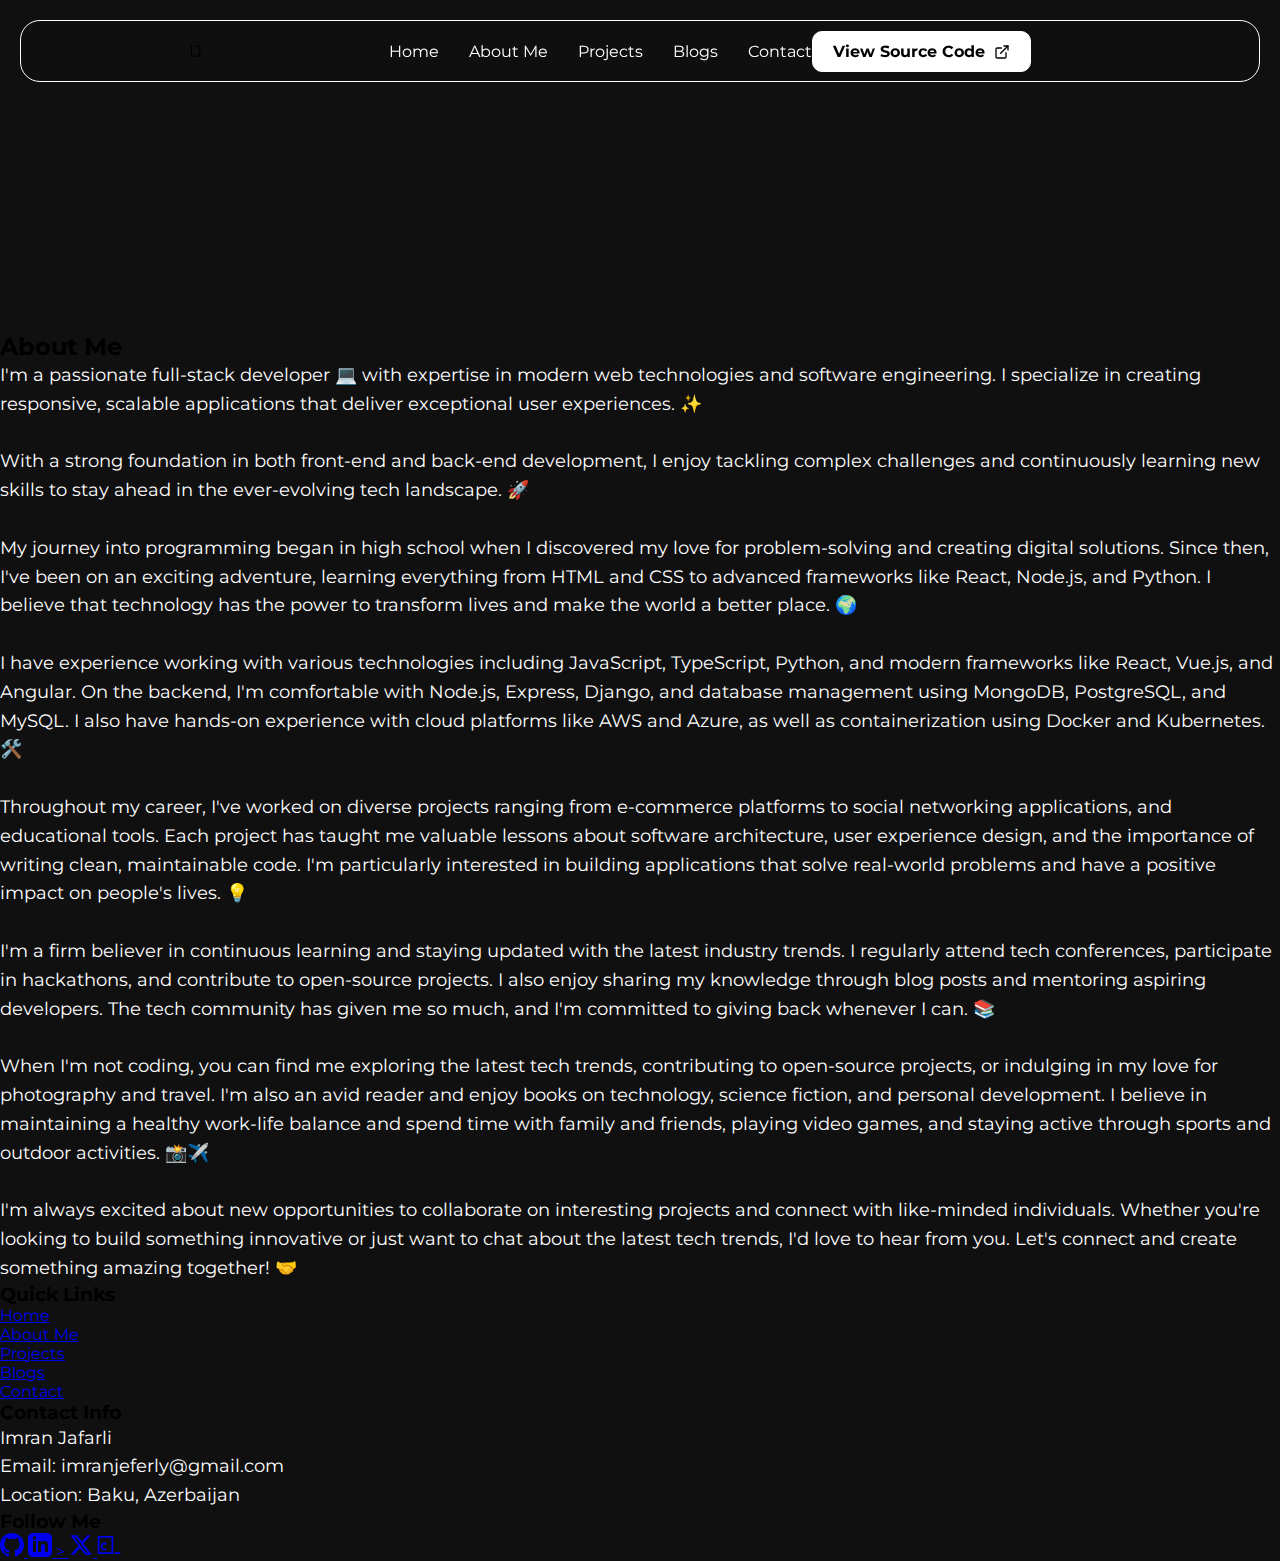
<file: pages/aboutme.html>
<!DOCTYPE html>
<html lang="en">
<head>
    <meta charset="UTF-8">
    <meta name="viewport" content="width=device-width, initial-scale=1.0">
    <title>Imran Jafarli - About me</title>
    <link rel="stylesheet" href="../styles/styles.css">
</head>
<body>
    <nav>
        <div class="logo"  style="width: 200px;">IJ</div>
        <div class="nav-links">
            <a href="../index.html">Home</a>
            <a href="#" class="active">About Me</a>
            <a href="projects.html">Projects</a>
            <a href="blogs.html">Blogs</a>
            <a href="../index.html#contact">Contact</a>
        </div>
        <a href="https://github.com/ImranJeferly/portfolio-ada" target="_blank" class="btn">View Source Code <svg xmlns="http://www.w3.org/2000/svg" width="16" height="16" viewBox="0 0 24 24" fill="none" stroke="currentColor" stroke-width="2" stroke-linecap="round" stroke-linejoin="round" style="vertical-align: middle; margin-left: 4px;"><path d="M18 13v6a2 2 0 0 1-2 2H5a2 2 0 0 1-2-2V8a2 2 0 0 1 2-2h6"></path><polyline points="15 3 21 3 21 9"></polyline><line x1="10" y1="14" x2="21" y2="3"></line></svg></a>
        <div class="hamburger">
            <span></span>
            <span></span>
            <span></span>
        </div>
    </nav>
    <div class="section-con" id="aboutme" style="margin-top: 250px;">
        <h2>About Me</h2>
        <div class="line"> </div>
        <p>I'm a passionate full-stack developer 💻 with expertise in modern web technologies and software engineering. I specialize in creating responsive, scalable applications that deliver exceptional user experiences. ✨<br><br>
        With a strong foundation in both front-end and back-end development, I enjoy tackling complex challenges and continuously learning new skills to stay ahead in the ever-evolving tech landscape. 🚀<br><br>
        My journey into programming began in high school when I discovered my love for problem-solving and creating digital solutions. Since then, I've been on an exciting adventure, learning everything from HTML and CSS to advanced frameworks like React, Node.js, and Python. I believe that technology has the power to transform lives and make the world a better place. 🌍<br><br>
        I have experience working with various technologies including JavaScript, TypeScript, Python, and modern frameworks like React, Vue.js, and Angular. On the backend, I'm comfortable with Node.js, Express, Django, and database management using MongoDB, PostgreSQL, and MySQL. I also have hands-on experience with cloud platforms like AWS and Azure, as well as containerization using Docker and Kubernetes. 🛠️<br><br>
        Throughout my career, I've worked on diverse projects ranging from e-commerce platforms to social networking applications, and educational tools. Each project has taught me valuable lessons about software architecture, user experience design, and the importance of writing clean, maintainable code. I'm particularly interested in building applications that solve real-world problems and have a positive impact on people's lives. 💡<br><br>
        I'm a firm believer in continuous learning and staying updated with the latest industry trends. I regularly attend tech conferences, participate in hackathons, and contribute to open-source projects. I also enjoy sharing my knowledge through blog posts and mentoring aspiring developers. The tech community has given me so much, and I'm committed to giving back whenever I can. 📚<br><br>
        When I'm not coding, you can find me exploring the latest tech trends, contributing to open-source projects, or indulging in my love for photography and travel. I'm also an avid reader and enjoy books on technology, science fiction, and personal development. I believe in maintaining a healthy work-life balance and spend time with family and friends, playing video games, and staying active through sports and outdoor activities. 📸✈️<br><br>
        I'm always excited about new opportunities to collaborate on interesting projects and connect with like-minded individuals. Whether you're looking to build something innovative or just want to chat about the latest tech trends, I'd love to hear from you. Let's connect and create something amazing together! 🤝</p>
    </div>
        <footer>
        <div class="footer-grid">
            <div class="footer-col">
                <h3>Quick Links</h3>
                <ul>
                    <li><a href="../index.html">Home</a></li>
                    <li><a href="../pages/aboutme.html">About Me</a></li>
                    <li><a href="../pages/projects.html">Projects</a></li>
                    <li><a href="../pages/blogs.html">Blogs</a></li>
                    <li><a href="../index.html#contact">Contact</a></li>
                </ul>
            </div>
            <div class="footer-col">
                <h3>Contact Info</h3>
                <p>Imran Jafarli</p>
                <p>Email: imranjeferly@gmail.com</p>
                <p>Location: Baku, Azerbaijan</p>
            </div>
            <div class="footer-col">
                <h3>Follow Me</h3>
                <div class="footer-socials">
                    <a href="https://github.com/ImranJeferly" target="_blank" class="social-btn github-btn">
                        <svg xmlns="http://www.w3.org/2000/svg" width="24" height="24" viewBox="0 0 24 24" fill="currentColor"><path d="M12 0c-6.626 0-12 5.373-12 12 0 5.302 3.438 9.8 8.207 11.387.599.111.793-.261.793-.577v-2.234c-3.338.726-4.033-1.416-4.033-1.416-.546-1.387-1.333-1.756-1.333-1.756-1.089-.745.083-.729.083-.729 1.205.084 1.839 1.237 1.839 1.237 1.07 1.834 2.807 1.304 3.492.997.107-.775.418-1.305.762-1.604-2.665-.305-5.467-1.334-5.467-5.931 0-1.311.469-2.381 1.236-3.221-.124-.303-.535-1.524.117-3.176 0 0 1.008-.322 3.301 1.23.957-.266 1.983-.399 3.003-.404 1.02.005 2.047.138 3.006.404 2.291-1.552 3.297-1.23 3.297-1.23.653 1.653.242 2.874.118 3.176.77.84 1.235 1.911 1.235 3.221 0 4.609-2.807 5.624-5.479 5.921.43.372.823 1.102.823 2.222v3.293c0 .319.192.694.801.576 4.765-1.589 8.199-6.086 8.199-11.386 0-6.627-5.373-12-12-12z"/></svg>
                    </a>
                    <a href="https://www.linkedin.com/in/imran-jafarli-b54654241/" target="_blank" class="social-btn linkedin-btn">
                        <svg xmlns="http://www.w3.org/2000/svg" width="24" height="24" viewBox="0 0 24 24" fill="currentColor"><path d="M19 0h-14c-2.761 0-5 2.239-5 5v14c0 2.761 2.239 5 5 5h14c2.762 0 5-2.239 5-5v-14c0-2.761-2.238-5-5-5zm-11 19h-3v-11h3v11zm-1.5-12.268c-.966 0-1.75-.79-1.75-1.764s.784-1.764 1.75-1.764 1.75.79 1.75 1.764-.783 1.764-1.75 1.764zm13.5 12.268h-3v-5.604c0-3.368-4-3.113-4 0v5.604h-3v-11h3v1.765c1.396-2.586 7-2.777 7 2.476v6.759z"/></svg>
                    </a>
                    <a href="https://x.com/jafarliimran1" target="_blank" class="social-btn x-btn">>
                        <svg xmlns="http://www.w3.org/2000/svg" width="24" height="24" viewBox="0 0 24 24" fill="currentColor"><path d="M18.244 2.25h3.308l-7.227 8.26 8.502 11.24H16.17l-5.214-6.817L4.99 21.75H1.68l7.73-8.835L1.254 2.25H8.08l4.713 6.231zm-1.161 17.52h1.833L7.084 4.126H5.117z"/></svg>
                    </a>
                    <a href="https://www.codecademy.com/profiles/imranJeferly3033737242" target="_blank" class="social-btn codecademy-btn">
                        <svg fill="currentColor" width="24" height="24" viewBox="0 0 32 32" version="1.1" xmlns="http://www.w3.org/2000/svg">
                            <path d="M9.742 14.998c0.046-0.004 0.1-0.006 0.154-0.006 0.645 0 1.219 0.304 1.587 0.776l0.003 0.005c0.036 0.052 0.096 0.086 0.164 0.086 0.047 0 0.090-0.016 0.124-0.043l-0 0 1.292-1.15c0.094-0.055 0.072-0.205 0.025-0.28-0.793-0.954-1.98-1.556-3.308-1.556-0.041 0-0.082 0.001-0.122 0.002l0.006-0c-0.079-0.006-0.171-0.009-0.263-0.009-1.768 0-3.268 1.147-3.796 2.737l-0.008 0.028c-0.194 0.653-0.306 1.403-0.306 2.179 0 0.104 0.002 0.207 0.006 0.31l-0-0.015c-0.004 0.093-0.007 0.202-0.007 0.312 0 0.772 0.119 1.515 0.34 2.214l-0.014-0.052c0.529 1.617 2.025 2.764 3.788 2.764 0.098 0 0.196-0.004 0.293-0.011l-0.013 0.001c0.037 0.001 0.080 0.002 0.124 0.002 1.32 0 2.503-0.588 3.302-1.516l0.005-0.006c0.030-0.035 0.047-0.081 0.047-0.131 0-0.060-0.025-0.113-0.066-0.151l-0-0-1.296-1.143c-0.034-0.026-0.076-0.041-0.123-0.041-0.063 0-0.12 0.029-0.157 0.075l-0 0c-0.404 0.527-1.034 0.864-1.742 0.864-0.026 0-0.053-0-0.079-0.001l0.004 0c-0.033 0.002-0.072 0.003-0.11 0.003-0.814 0-1.502-0.541-1.723-1.284l-0.003-0.013c-0.136-0.468-0.215-1.005-0.215-1.56 0-0.103 0.003-0.206 0.008-0.307l-0.001 0.014c-0.003-0.070-0.005-0.153-0.005-0.235 0-0.571 0.084-1.122 0.24-1.642l-0.010 0.040c0.249-0.74 0.936-1.263 1.745-1.263 0.039 0 0.078 0.001 0.117 0.004l-0.005-0zM3.276 25.464c-0 0.004-0 0.009-0 0.014 0 0.080 0.049 0.148 0.119 0.176l0.001 0h15.799c0.071-0.028 0.121-0.096 0.121-0.176 0-0.006-0-0.012-0.001-0.017l0 0.001v-18.956c0-0.004 0-0.009 0-0.014 0-0.080-0.051-0.148-0.122-0.173l-0.001-0h-15.796c-0.071 0.028-0.12 0.095-0.12 0.175 0 0.004 0 0.009 0 0.013l-0-0.001-0.004 18.957zM21.577 4.082c0.020 0.041 0.040 0.091 0.056 0.142l0.002 0.008v23.481c0 0.004 0 0.008 0 0.013 0 0.049-0.018 0.095-0.047 0.13l0-0c-0.039 0.046-0.096 0.075-0.161 0.075-0.003 0-0.005-0-0.008-0h-20.225c-0.008 0.001-0.017 0.002-0.026 0.002-0.035 0-0.068-0.010-0.096-0.027l0.001 0c-0.043-0.041-0.070-0.099-0.070-0.164 0-0.001 0-0.003 0-0.004v0-23.529c-0-0.004-0.001-0.010-0.001-0.015 0-0.079 0.050-0.146 0.119-0.172l0.001-0h20.297c0.053 0 0.103 0.016 0.145 0.043l-0.001-0.001v0.020zM30.779 25.658h-6.992c-0.004-0-0.008-0-0.013-0-0.11 0-0.2 0.090-0.2 0.2 0 0.005 0 0.011 0.001 0.016l-0-0.001v1.893c-0 0.004-0 0.008-0 0.013 0 0.11 0.090 0.2 0.2 0.2 0.005 0 0.011-0 0.016-0.001l-0.001 0h6.99c0.008 0.001 0.017 0.002 0.026 0.002 0.105 0 0.189-0.085 0.189-0.189 0-0.006-0-0.012-0.001-0.018l0 0.001v-1.893c0.001-0.006 0.001-0.013 0.001-0.020 0-0.105-0.085-0.19-0.19-0.19-0.010 0-0.019 0.001-0.028 0.002l0.001-0v-0.015z"/>
                        </svg>
                    </a>
                </div>
            </div>
        </div>
    </footer>
    <script src="../scripts/menu.js"></script>
</body>
</html>
</file>
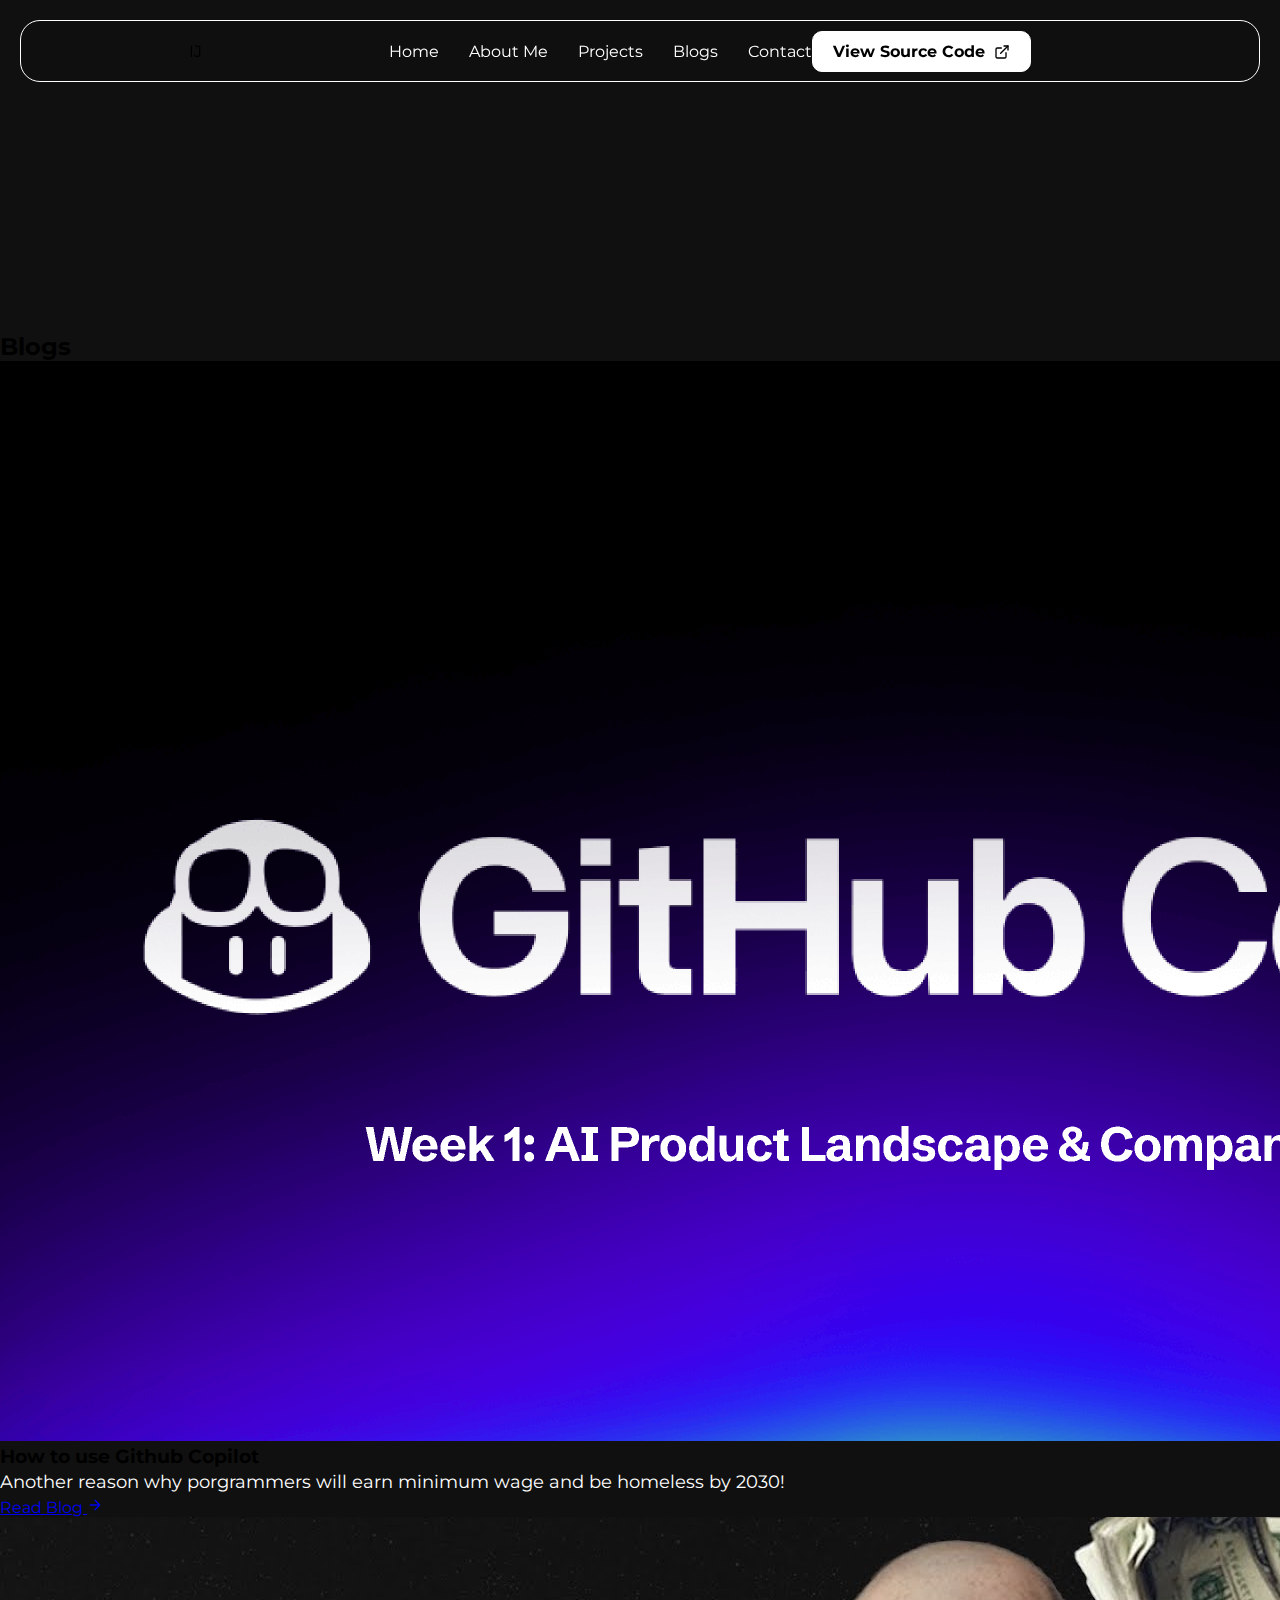
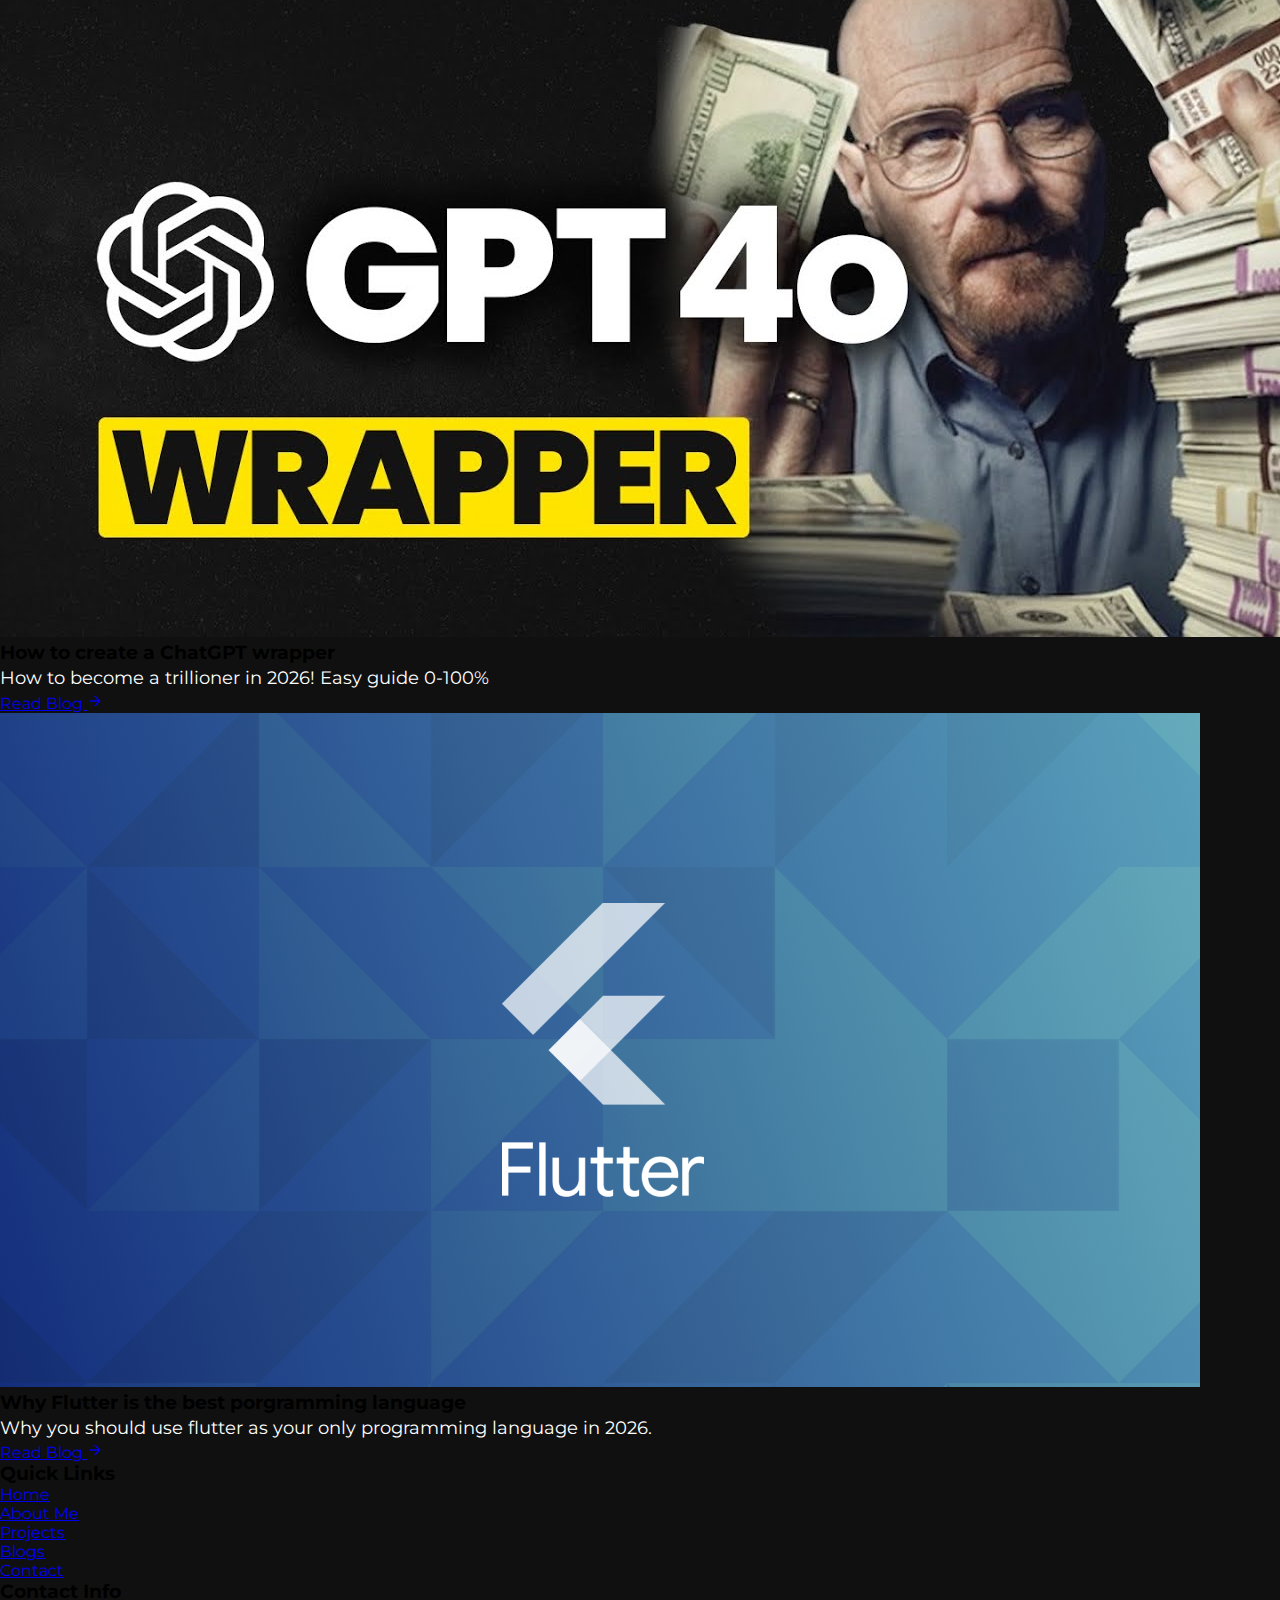
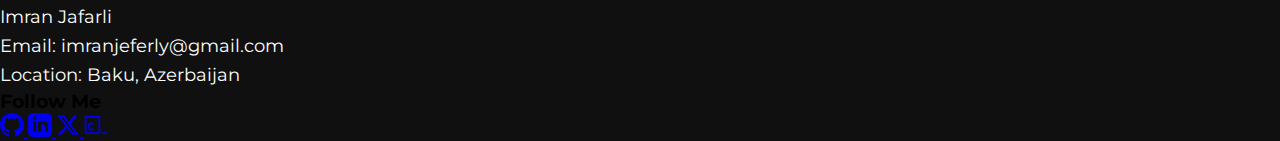
<file: pages/blogs.html>
<!DOCTYPE html>
<html lang="en">
<head>
    <meta charset="UTF-8">
    <meta name="viewport" content="width=device-width, initial-scale=1.0">
    <title>Imran Jafarli - Blogs</title>
    <link rel="stylesheet" href="../styles/styles.css">
</head>
<body>
    <nav>
        <div class="logo" style="width: 200px;">IJ</div>
        <div class="nav-links">
            <a href="../index.html">Home</a>
            <a href="../pages/aboutme.html">About Me</a>
            <a href="projects.html">Projects</a>
            <a href="blogs.html" class="active">Blogs</a>
            <a href="../index.html#contact">Contact</a>
        </div>
        <a href="https://github.com/ImranJeferly/portfolio-ada" target="_blank" class="btn">View Source Code <svg xmlns="http://www.w3.org/2000/svg" width="16" height="16" viewBox="0 0 24 24" fill="none" stroke="currentColor" stroke-width="2" stroke-linecap="round" stroke-linejoin="round" style="vertical-align: middle; margin-left: 4px;"><path d="M18 13v6a2 2 0 0 1-2 2H5a2 2 0 0 1-2-2V8a2 2 0 0 1 2-2h6"></path><polyline points="15 3 21 3 21 9"></polyline><line x1="10" y1="14" x2="21" y2="3"></line></svg></a>
        <div class="hamburger">
            <span></span>
            <span></span>
            <span></span>
        </div>
    </nav>



    <div class="section-con" style="margin-top: 250px;">
        <h2>Blogs</h2>
        <div class="line"> </div>
        <div class="projects-grid">
            <div class="project-card">
                <img src="../assets/blog1.png" alt="Project 1">
                <h3>How to use Github Copilot</h3>
                <p>Another reason why porgrammers will earn minimum wage and be homeless by 2030!</p>
                <a href="blogs/blog1.html" class="btn-secondary" style="text-align: center;">Read Blog <svg xmlns="http://www.w3.org/2000/svg" width="16" height="16" viewBox="0 0 24 24" fill="none" stroke="currentColor" stroke-width="2" stroke-linecap="round" stroke-linejoin="round"><path d="M5 12h14M12 5l7 7-7 7"/></svg></a>
            </div>
            <div class="project-card">
                <img src="../assets/blog2.png" alt="Project 2">
                <h3>How to create a ChatGPT wrapper</h3>
                <p>How to become a trillioner in 2026! Easy guide 0-100%</p>
                <a href="blogs/blog2.html" class="btn-secondary" style="text-align: center;">Read Blog <svg xmlns="http://www.w3.org/2000/svg" width="16" height="16" viewBox="0 0 24 24" fill="none" stroke="currentColor" stroke-width="2" stroke-linecap="round" stroke-linejoin="round"><path d="M5 12h14M12 5l7 7-7 7"/></svg></a>
            </div>
            <div class="project-card">
                <img src="../assets/blog3.png" alt="Project 3">
                <h3>Why Flutter is the best porgramming language</h3>
                <p>Why you should use flutter as your only programming language in 2026.</p>
                <a href="blogs/blog3.html" class="btn-secondary" style="text-align: center;">Read Blog <svg xmlns="http://www.w3.org/2000/svg" width="16" height="16" viewBox="0 0 24 24" fill="none" stroke="currentColor" stroke-width="2" stroke-linecap="round" stroke-linejoin="round"><path d="M5 12h14M12 5l7 7-7 7"/></svg></a>
            </div>
        </div>
    </div>


    
    <footer>
        <div class="footer-grid">
            <div class="footer-col">
                <h3>Quick Links</h3>
                <ul>
                    <li><a href="../index.html">Home</a></li>
                    <li><a href="../pages/aboutme.html">About Me</a></li>
                    <li><a href="../pages/projects.html">Projects</a></li>
                    <li><a href="../pages/blogs.html">Blogs</a></li>
                    <li><a href="../index.html#contact">Contact</a></li>
                </ul>
            </div>
            <div class="footer-col">
                <h3>Contact Info</h3>
                <p>Imran Jafarli</p>
                <p>Email: imranjeferly@gmail.com</p>
                <p>Location: Baku, Azerbaijan</p>
            </div>
            <div class="footer-col">
                <h3>Follow Me</h3>
                <div class="footer-socials">
                    <a href="https://github.com/ImranJeferly" target="_blank" class="social-btn github-btn">
                        <svg xmlns="http://www.w3.org/2000/svg" width="24" height="24" viewBox="0 0 24 24" fill="currentColor"><path d="M12 0c-6.626 0-12 5.373-12 12 0 5.302 3.438 9.8 8.207 11.387.599.111.793-.261.793-.577v-2.234c-3.338.726-4.033-1.416-4.033-1.416-.546-1.387-1.333-1.756-1.333-1.756-1.089-.745.083-.729.083-.729 1.205.084 1.839 1.237 1.839 1.237 1.07 1.834 2.807 1.304 3.492.997.107-.775.418-1.305.762-1.604-2.665-.305-5.467-1.334-5.467-5.931 0-1.311.469-2.381 1.236-3.221-.124-.303-.535-1.524.117-3.176 0 0 1.008-.322 3.301 1.23.957-.266 1.983-.399 3.003-.404 1.02.005 2.047.138 3.006.404 2.291-1.552 3.297-1.23 3.297-1.23.653 1.653.242 2.874.118 3.176.77.84 1.235 1.911 1.235 3.221 0 4.609-2.807 5.624-5.479 5.921.43.372.823 1.102.823 2.222v3.293c0 .319.192.694.801.576 4.765-1.589 8.199-6.086 8.199-11.386 0-6.627-5.373-12-12-12z"/></svg>
                    </a>
                    <a href="https://www.linkedin.com/in/imran-jafarli-b54654241/" target="_blank" class="social-btn linkedin-btn">
                        <svg xmlns="http://www.w3.org/2000/svg" width="24" height="24" viewBox="0 0 24 24" fill="currentColor"><path d="M19 0h-14c-2.761 0-5 2.239-5 5v14c0 2.761 2.239 5 5 5h14c2.762 0 5-2.239 5-5v-14c0-2.761-2.238-5-5-5zm-11 19h-3v-11h3v11zm-1.5-12.268c-.966 0-1.75-.79-1.75-1.764s.784-1.764 1.75-1.764 1.75.79 1.75 1.764-.783 1.764-1.75 1.764zm13.5 12.268h-3v-5.604c0-3.368-4-3.113-4 0v5.604h-3v-11h3v1.765c1.396-2.586 7-2.777 7 2.476v6.759z"/></svg>
                    </a>
                    <a href="https://x.com/jafarliimran1" target="_blank" class="social-btn x-btn">
                        <svg xmlns="http://www.w3.org/2000/svg" width="24" height="24" viewBox="0 0 24 24" fill="currentColor"><path d="M18.244 2.25h3.308l-7.227 8.26 8.502 11.24H16.17l-5.214-6.817L4.99 21.75H1.68l7.73-8.835L1.254 2.25H8.08l4.713 6.231zm-1.161 17.52h1.833L7.084 4.126H5.117z"/></svg>
                    </a>
                    <a href="https://www.codecademy.com/profiles/imranJeferly3033737242" target="_blank" class="social-btn codecademy-btn">
                        <svg fill="currentColor" width="24" height="24" viewBox="0 0 32 32" version="1.1" xmlns="http://www.w3.org/2000/svg">
                            <path d="M9.742 14.998c0.046-0.004 0.1-0.006 0.154-0.006 0.645 0 1.219 0.304 1.587 0.776l0.003 0.005c0.036 0.052 0.096 0.086 0.164 0.086 0.047 0 0.090-0.016 0.124-0.043l-0 0 1.292-1.15c0.094-0.055 0.072-0.205 0.025-0.28-0.793-0.954-1.98-1.556-3.308-1.556-0.041 0-0.082 0.001-0.122 0.002l0.006-0c-0.079-0.006-0.171-0.009-0.263-0.009-1.768 0-3.268 1.147-3.796 2.737l-0.008 0.028c-0.194 0.653-0.306 1.403-0.306 2.179 0 0.104 0.002 0.207 0.006 0.31l-0-0.015c-0.004 0.093-0.007 0.202-0.007 0.312 0 0.772 0.119 1.515 0.34 2.214l-0.014-0.052c0.529 1.617 2.025 2.764 3.788 2.764 0.098 0 0.196-0.004 0.293-0.011l-0.013 0.001c0.037 0.001 0.080 0.002 0.124 0.002 1.32 0 2.503-0.588 3.302-1.516l0.005-0.006c0.030-0.035 0.047-0.081 0.047-0.131 0-0.060-0.025-0.113-0.066-0.151l-0-0-1.296-1.143c-0.034-0.026-0.076-0.041-0.123-0.041-0.063 0-0.12 0.029-0.157 0.075l-0 0c-0.404 0.527-1.034 0.864-1.742 0.864-0.026 0-0.053-0-0.079-0.001l0.004 0c-0.033 0.002-0.072 0.003-0.11 0.003-0.814 0-1.502-0.541-1.723-1.284l-0.003-0.013c-0.136-0.468-0.215-1.005-0.215-1.56 0-0.103 0.003-0.206 0.008-0.307l-0.001 0.014c-0.003-0.070-0.005-0.153-0.005-0.235 0-0.571 0.084-1.122 0.24-1.642l-0.010 0.040c0.249-0.74 0.936-1.263 1.745-1.263 0.039 0 0.078 0.001 0.117 0.004l-0.005-0zM3.276 25.464c-0 0.004-0 0.009-0 0.014 0 0.080 0.049 0.148 0.119 0.176l0.001 0h15.799c0.071-0.028 0.121-0.096 0.121-0.176 0-0.006-0-0.012-0.001-0.017l0 0.001v-18.956c0-0.004 0-0.009 0-0.014 0-0.080-0.051-0.148-0.122-0.173l-0.001-0h-15.796c-0.071 0.028-0.12 0.095-0.12 0.175 0 0.004 0 0.009 0 0.013l-0-0.001-0.004 18.957zM21.577 4.082c0.020 0.041 0.040 0.091 0.056 0.142l0.002 0.008v23.481c0 0.004 0 0.008 0 0.013 0 0.049-0.018 0.095-0.047 0.13l0-0c-0.039 0.046-0.096 0.075-0.161 0.075-0.003 0-0.005-0-0.008-0h-20.225c-0.008 0.001-0.017 0.002-0.026 0.002-0.035 0-0.068-0.010-0.096-0.027l0.001 0c-0.043-0.041-0.070-0.099-0.070-0.164 0-0.001 0-0.003 0-0.004v0-23.529c-0-0.004-0.001-0.010-0.001-0.015 0-0.079 0.050-0.146 0.119-0.172l0.001-0h20.297c0.053 0 0.103 0.016 0.145 0.043l-0.001-0.001v0.020zM30.779 25.658h-6.992c-0.004-0-0.008-0-0.013-0-0.11 0-0.2 0.090-0.2 0.2 0 0.005 0 0.011 0.001 0.016l-0-0.001v1.893c-0 0.004-0 0.008-0 0.013 0 0.11 0.090 0.2 0.2 0.2 0.005 0 0.011-0 0.016-0.001l-0.001 0h6.99c0.008 0.001 0.017 0.002 0.026 0.002 0.105 0 0.189-0.085 0.189-0.189 0-0.006-0-0.012-0.001-0.018l0 0.001v-1.893c0.001-0.006 0.001-0.013 0.001-0.020 0-0.105-0.085-0.19-0.19-0.19-0.010 0-0.019 0.001-0.028 0.002l0.001-0v-0.015z"/>
                        </svg>
                    </a>
                </div>
            </div>
        </div>
    </footer>
    <script src="../scripts/menu.js"></script>
</body>
</html>
</file>
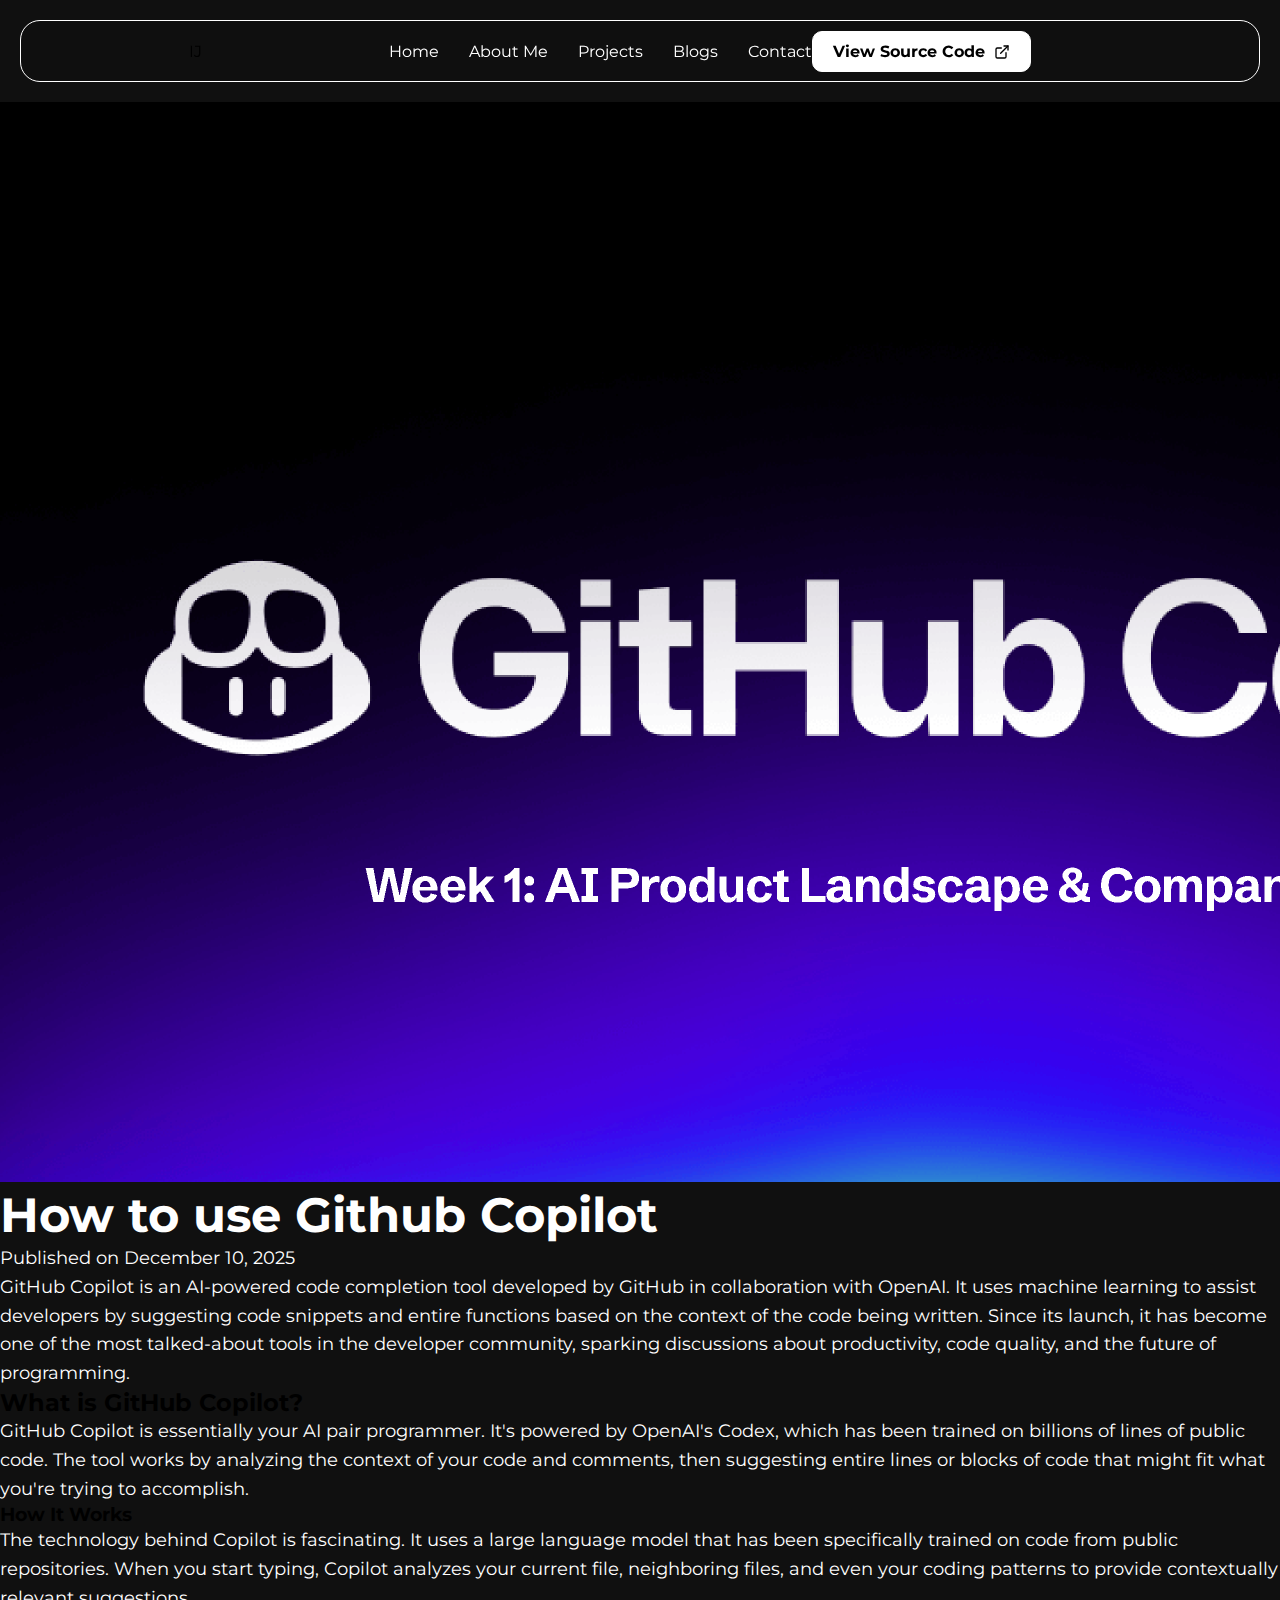
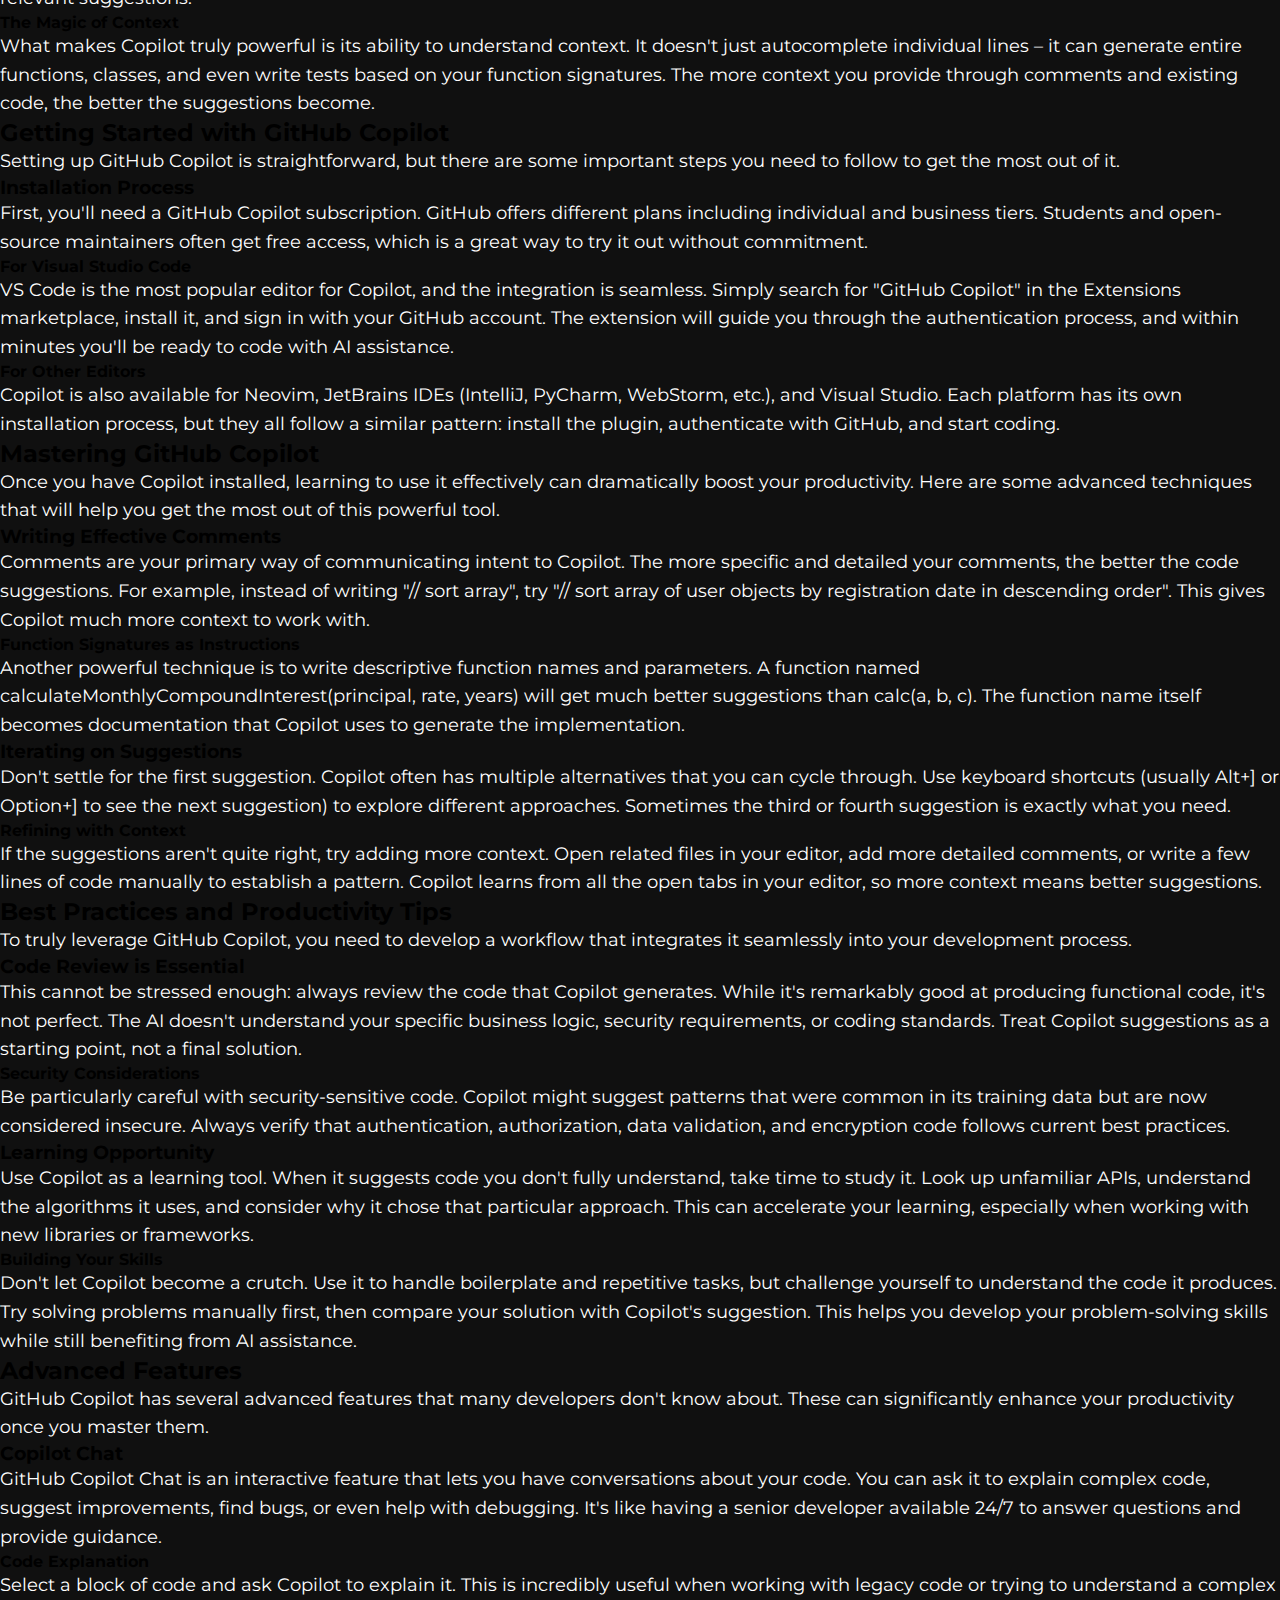
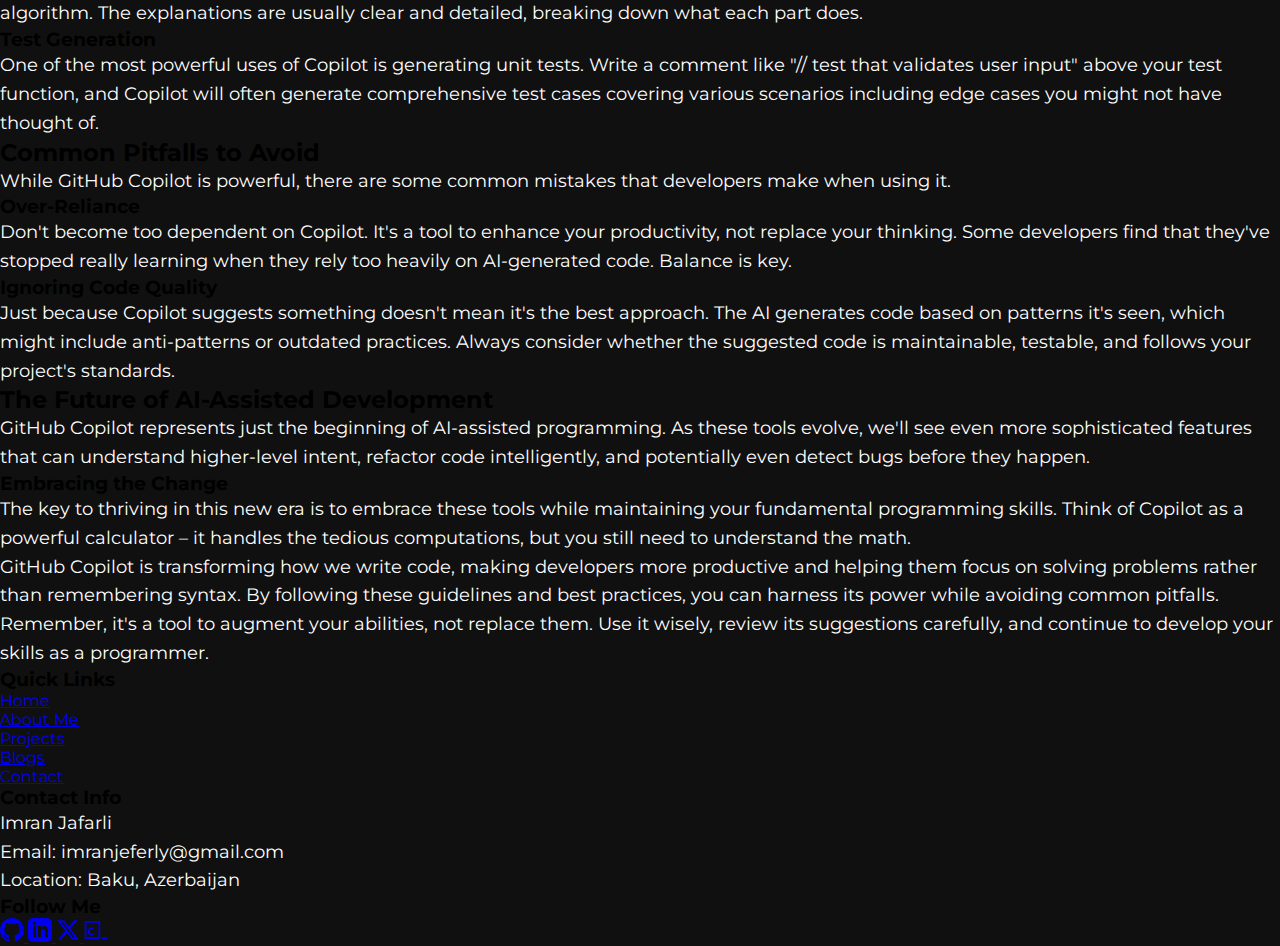
<file: pages/blogs/blog1.html>
<!DOCTYPE html>
<html lang="en">
<head>
    <meta charset="UTF-8">
    <meta name="viewport" content="width=device-width, initial-scale=1.0">
    <title>How to use Github Copilot</title>
    <link rel="stylesheet" href="../../styles/styles.css">
</head>
<body>
    <nav>
        <div class="logo" style="width: 200px;">IJ</div>
        <div class="nav-links">
            <a href="../../index.html">Home</a>
            <a href="../../pages/aboutme.html">About Me</a>
            <a href="../../pages/projects.html">Projects</a>
            <a href="../../pages/blogs.html" class="active">Blogs</a>
            <a href="../../index.html#contact">Contact</a>
        </div>
        <a href="https://github.com/ImranJeferly/portfolio-ada" target="_blank" class="btn">View Source Code <svg xmlns="http://www.w3.org/2000/svg" width="16" height="16" viewBox="0 0 24 24" fill="none" stroke="currentColor" stroke-width="2" stroke-linecap="round" stroke-linejoin="round" style="vertical-align: middle; margin-left: 4px;"><path d="M18 13v6a2 2 0 0 1-2 2H5a2 2 0 0 1-2-2V8a2 2 0 0 1 2-2h6"></path><polyline points="15 3 21 3 21 9"></polyline><line x1="10" y1="14" x2="21" y2="3"></line></svg></a>
        <div class="hamburger">
            <span></span>
            <span></span>
            <span></span>
        </div>
    </nav>
    <div class="blog-con">
        <img src="../../assets/blog1.png" alt="Blog Image" class="blog-image">
        <h1>How to use Github Copilot</h1>
        <p class="blog-date">Published on December 10, 2025</p>
        <div class="blog-content">
            <p>GitHub Copilot is an AI-powered code completion tool developed by GitHub in collaboration with OpenAI. It uses machine learning to assist developers by suggesting code snippets and entire functions based on the context of the code being written. Since its launch, it has become one of the most talked-about tools in the developer community, sparking discussions about productivity, code quality, and the future of programming.</p>
            
            <h2>What is GitHub Copilot?</h2>
            <p>GitHub Copilot is essentially your AI pair programmer. It's powered by OpenAI's Codex, which has been trained on billions of lines of public code. The tool works by analyzing the context of your code and comments, then suggesting entire lines or blocks of code that might fit what you're trying to accomplish.</p>
            
            <h3>How It Works</h3>
            <p>The technology behind Copilot is fascinating. It uses a large language model that has been specifically trained on code from public repositories. When you start typing, Copilot analyzes your current file, neighboring files, and even your coding patterns to provide contextually relevant suggestions.</p>
            
            <h4>The Magic of Context</h4>
            <p>What makes Copilot truly powerful is its ability to understand context. It doesn't just autocomplete individual lines – it can generate entire functions, classes, and even write tests based on your function signatures. The more context you provide through comments and existing code, the better the suggestions become.</p>
            
            <h2>Getting Started with GitHub Copilot</h2>
            <p>Setting up GitHub Copilot is straightforward, but there are some important steps you need to follow to get the most out of it.</p>
            
            <h3>Installation Process</h3>
            <p>First, you'll need a GitHub Copilot subscription. GitHub offers different plans including individual and business tiers. Students and open-source maintainers often get free access, which is a great way to try it out without commitment.</p>
            
            <h4>For Visual Studio Code</h4>
            <p>VS Code is the most popular editor for Copilot, and the integration is seamless. Simply search for "GitHub Copilot" in the Extensions marketplace, install it, and sign in with your GitHub account. The extension will guide you through the authentication process, and within minutes you'll be ready to code with AI assistance.</p>
            
            <h4>For Other Editors</h4>
            <p>Copilot is also available for Neovim, JetBrains IDEs (IntelliJ, PyCharm, WebStorm, etc.), and Visual Studio. Each platform has its own installation process, but they all follow a similar pattern: install the plugin, authenticate with GitHub, and start coding.</p>
            
            <h2>Mastering GitHub Copilot</h2>
            <p>Once you have Copilot installed, learning to use it effectively can dramatically boost your productivity. Here are some advanced techniques that will help you get the most out of this powerful tool.</p>
            
            <h3>Writing Effective Comments</h3>
            <p>Comments are your primary way of communicating intent to Copilot. The more specific and detailed your comments, the better the code suggestions. For example, instead of writing "// sort array", try "// sort array of user objects by registration date in descending order". This gives Copilot much more context to work with.</p>
            
            <h4>Function Signatures as Instructions</h4>
            <p>Another powerful technique is to write descriptive function names and parameters. A function named <code>calculateMonthlyCompoundInterest(principal, rate, years)</code> will get much better suggestions than <code>calc(a, b, c)</code>. The function name itself becomes documentation that Copilot uses to generate the implementation.</p>
            
            <h3>Iterating on Suggestions</h3>
            <p>Don't settle for the first suggestion. Copilot often has multiple alternatives that you can cycle through. Use keyboard shortcuts (usually Alt+] or Option+] to see the next suggestion) to explore different approaches. Sometimes the third or fourth suggestion is exactly what you need.</p>
            
            <h4>Refining with Context</h4>
            <p>If the suggestions aren't quite right, try adding more context. Open related files in your editor, add more detailed comments, or write a few lines of code manually to establish a pattern. Copilot learns from all the open tabs in your editor, so more context means better suggestions.</p>
            
            <h2>Best Practices and Productivity Tips</h2>
            <p>To truly leverage GitHub Copilot, you need to develop a workflow that integrates it seamlessly into your development process.</p>
            
            <h3>Code Review is Essential</h3>
            <p>This cannot be stressed enough: always review the code that Copilot generates. While it's remarkably good at producing functional code, it's not perfect. The AI doesn't understand your specific business logic, security requirements, or coding standards. Treat Copilot suggestions as a starting point, not a final solution.</p>
            
            <h4>Security Considerations</h4>
            <p>Be particularly careful with security-sensitive code. Copilot might suggest patterns that were common in its training data but are now considered insecure. Always verify that authentication, authorization, data validation, and encryption code follows current best practices.</p>
            
            <h3>Learning Opportunity</h3>
            <p>Use Copilot as a learning tool. When it suggests code you don't fully understand, take time to study it. Look up unfamiliar APIs, understand the algorithms it uses, and consider why it chose that particular approach. This can accelerate your learning, especially when working with new libraries or frameworks.</p>
            
            <h4>Building Your Skills</h4>
            <p>Don't let Copilot become a crutch. Use it to handle boilerplate and repetitive tasks, but challenge yourself to understand the code it produces. Try solving problems manually first, then compare your solution with Copilot's suggestion. This helps you develop your problem-solving skills while still benefiting from AI assistance.</p>
            
            <h2>Advanced Features</h2>
            <p>GitHub Copilot has several advanced features that many developers don't know about. These can significantly enhance your productivity once you master them.</p>
            
            <h3>Copilot Chat</h3>
            <p>GitHub Copilot Chat is an interactive feature that lets you have conversations about your code. You can ask it to explain complex code, suggest improvements, find bugs, or even help with debugging. It's like having a senior developer available 24/7 to answer questions and provide guidance.</p>
            
            <h4>Code Explanation</h4>
            <p>Select a block of code and ask Copilot to explain it. This is incredibly useful when working with legacy code or trying to understand a complex algorithm. The explanations are usually clear and detailed, breaking down what each part does.</p>
            
            <h3>Test Generation</h3>
            <p>One of the most powerful uses of Copilot is generating unit tests. Write a comment like "// test that validates user input" above your test function, and Copilot will often generate comprehensive test cases covering various scenarios including edge cases you might not have thought of.</p>
            
            <h2>Common Pitfalls to Avoid</h2>
            <p>While GitHub Copilot is powerful, there are some common mistakes that developers make when using it.</p>
            
            <h3>Over-Reliance</h3>
            <p>Don't become too dependent on Copilot. It's a tool to enhance your productivity, not replace your thinking. Some developers find that they've stopped really learning when they rely too heavily on AI-generated code. Balance is key.</p>
            
            <h3>Ignoring Code Quality</h3>
            <p>Just because Copilot suggests something doesn't mean it's the best approach. The AI generates code based on patterns it's seen, which might include anti-patterns or outdated practices. Always consider whether the suggested code is maintainable, testable, and follows your project's standards.</p>
            
            <h2>The Future of AI-Assisted Development</h2>
            <p>GitHub Copilot represents just the beginning of AI-assisted programming. As these tools evolve, we'll see even more sophisticated features that can understand higher-level intent, refactor code intelligently, and potentially even detect bugs before they happen.</p>
            
            <h3>Embracing the Change</h3>
            <p>The key to thriving in this new era is to embrace these tools while maintaining your fundamental programming skills. Think of Copilot as a powerful calculator – it handles the tedious computations, but you still need to understand the math.</p>
            
            <p>GitHub Copilot is transforming how we write code, making developers more productive and helping them focus on solving problems rather than remembering syntax. By following these guidelines and best practices, you can harness its power while avoiding common pitfalls. Remember, it's a tool to augment your abilities, not replace them. Use it wisely, review its suggestions carefully, and continue to develop your skills as a programmer.</p>
        </div>  
    </div>    
    <footer>
        <div class="footer-grid">
            <div class="footer-col">
                <h3>Quick Links</h3>
                <ul>
                    <li><a href="../../index.html">Home</a></li>
                    <li><a href="../../pages/aboutme.html">About Me</a></li>
                    <li><a href="../../pages/projects.html">Projects</a></li>
                    <li><a href="../../pages/blogs.html">Blogs</a></li>
                    <li><a href="../../index.html#contact">Contact</a></li>
                </ul>
            </div>
            <div class="footer-col">
                <h3>Contact Info</h3>
                <p>Imran Jafarli</p>
                <p>Email: imranjeferly@gmail.com</p>
                <p>Location: Baku, Azerbaijan</p>
            </div>
            <div class="footer-col">
                <h3>Follow Me</h3>
                <div class="footer-socials">
                    <a href="https://github.com/ImranJeferly" target="_blank" class="social-btn github-btn">
                        <svg xmlns="http://www.w3.org/2000/svg" width="24" height="24" viewBox="0 0 24 24" fill="currentColor"><path d="M12 0c-6.626 0-12 5.373-12 12 0 5.302 3.438 9.8 8.207 11.387.599.111.793-.261.793-.577v-2.234c-3.338.726-4.033-1.416-4.033-1.416-.546-1.387-1.333-1.756-1.333-1.756-1.089-.745.083-.729.083-.729 1.205.084 1.839 1.237 1.839 1.237 1.07 1.834 2.807 1.304 3.492.997.107-.775.418-1.305.762-1.604-2.665-.305-5.467-1.334-5.467-5.931 0-1.311.469-2.381 1.236-3.221-.124-.303-.535-1.524.117-3.176 0 0 1.008-.322 3.301 1.23.957-.266 1.983-.399 3.003-.404 1.02.005 2.047.138 3.006.404 2.291-1.552 3.297-1.23 3.297-1.23.653 1.653.242 2.874.118 3.176.77.84 1.235 1.911 1.235 3.221 0 4.609-2.807 5.624-5.479 5.921.43.372.823 1.102.823 2.222v3.293c0 .319.192.694.801.576 4.765-1.589 8.199-6.086 8.199-11.386 0-6.627-5.373-12-12-12z"/></svg>
                    </a>
                    <a href="https://www.linkedin.com/in/imran-jafarli-b54654241/" target="_blank" class="social-btn linkedin-btn">
                        <svg xmlns="http://www.w3.org/2000/svg" width="24" height="24" viewBox="0 0 24 24" fill="currentColor"><path d="M19 0h-14c-2.761 0-5 2.239-5 5v14c0 2.761 2.239 5 5 5h14c2.762 0 5-2.239 5-5v-14c0-2.761-2.238-5-5-5zm-11 19h-3v-11h3v11zm-1.5-12.268c-.966 0-1.75-.79-1.75-1.764s.784-1.764 1.75-1.764 1.75.79 1.75 1.764-.783 1.764-1.75 1.764zm13.5 12.268h-3v-5.604c0-3.368-4-3.113-4 0v5.604h-3v-11h3v1.765c1.396-2.586 7-2.777 7 2.476v6.759z"/></svg>
                    </a>
                    <a href="https://x.com/jafarliimran1" target="_blank" class="social-btn x-btn">
                        <svg xmlns="http://www.w3.org/2000/svg" width="24" height="24" viewBox="0 0 24 24" fill="currentColor"><path d="M18.244 2.25h3.308l-7.227 8.26 8.502 11.24H16.17l-5.214-6.817L4.99 21.75H1.68l7.73-8.835L1.254 2.25H8.08l4.713 6.231zm-1.161 17.52h1.833L7.084 4.126H5.117z"/></svg>
                    </a>
                    <a href="https://www.codecademy.com/profiles/imranJeferly3033737242" target="_blank" class="social-btn codecademy-btn">
                        <svg fill="currentColor" width="24" height="24" viewBox="0 0 32 32" version="1.1" xmlns="http://www.w3.org/2000/svg">
                            <path d="M9.742 14.998c0.046-0.004 0.1-0.006 0.154-0.006 0.645 0 1.219 0.304 1.587 0.776l0.003 0.005c0.036 0.052 0.096 0.086 0.164 0.086 0.047 0 0.090-0.016 0.124-0.043l-0 0 1.292-1.15c0.094-0.055 0.072-0.205 0.025-0.28-0.793-0.954-1.98-1.556-3.308-1.556-0.041 0-0.082 0.001-0.122 0.002l0.006-0c-0.079-0.006-0.171-0.009-0.263-0.009-1.768 0-3.268 1.147-3.796 2.737l-0.008 0.028c-0.194 0.653-0.306 1.403-0.306 2.179 0 0.104 0.002 0.207 0.006 0.31l-0-0.015c-0.004 0.093-0.007 0.202-0.007 0.312 0 0.772 0.119 1.515 0.34 2.214l-0.014-0.052c0.529 1.617 2.025 2.764 3.788 2.764 0.098 0 0.196-0.004 0.293-0.011l-0.013 0.001c0.037 0.001 0.080 0.002 0.124 0.002 1.32 0 2.503-0.588 3.302-1.516l0.005-0.006c0.030-0.035 0.047-0.081 0.047-0.131 0-0.060-0.025-0.113-0.066-0.151l-0-0-1.296-1.143c-0.034-0.026-0.076-0.041-0.123-0.041-0.063 0-0.12 0.029-0.157 0.075l-0 0c-0.404 0.527-1.034 0.864-1.742 0.864-0.026 0-0.053-0-0.079-0.001l0.004 0c-0.033 0.002-0.072 0.003-0.11 0.003-0.814 0-1.502-0.541-1.723-1.284l-0.003-0.013c-0.136-0.468-0.215-1.005-0.215-1.56 0-0.103 0.003-0.206 0.008-0.307l-0.001 0.014c-0.003-0.070-0.005-0.153-0.005-0.235 0-0.571 0.084-1.122 0.24-1.642l-0.010 0.040c0.249-0.74 0.936-1.263 1.745-1.263 0.039 0 0.078 0.001 0.117 0.004l-0.005-0zM3.276 25.464c-0 0.004-0 0.009-0 0.014 0 0.080 0.049 0.148 0.119 0.176l0.001 0h15.799c0.071-0.028 0.121-0.096 0.121-0.176 0-0.006-0-0.012-0.001-0.017l0 0.001v-18.956c0-0.004 0-0.009 0-0.014 0-0.080-0.051-0.148-0.122-0.173l-0.001-0h-15.796c-0.071 0.028-0.12 0.095-0.12 0.175 0 0.004 0 0.009 0 0.013l-0-0.001-0.004 18.957zM21.577 4.082c0.020 0.041 0.040 0.091 0.056 0.142l0.002 0.008v23.481c0 0.004 0 0.008 0 0.013 0 0.049-0.018 0.095-0.047 0.13l0-0c-0.039 0.046-0.096 0.075-0.161 0.075-0.003 0-0.005-0-0.008-0h-20.225c-0.008 0.001-0.017 0.002-0.026 0.002-0.035 0-0.068-0.010-0.096-0.027l0.001 0c-0.043-0.041-0.070-0.099-0.070-0.164 0-0.001 0-0.003 0-0.004v0-23.529c-0-0.004-0.001-0.010-0.001-0.015 0-0.079 0.050-0.146 0.119-0.172l0.001-0h20.297c0.053 0 0.103 0.016 0.145 0.043l-0.001-0.001v0.020zM30.779 25.658h-6.992c-0.004-0-0.008-0-0.013-0-0.11 0-0.2 0.090-0.2 0.2 0 0.005 0 0.011 0.001 0.016l-0-0.001v1.893c-0 0.004-0 0.008-0 0.013 0 0.11 0.090 0.2 0.2 0.2 0.005 0 0.011-0 0.016-0.001l-0.001 0h6.99c0.008 0.001 0.017 0.002 0.026 0.002 0.105 0 0.189-0.085 0.189-0.189 0-0.006-0-0.012-0.001-0.018l0 0.001v-1.893c0.001-0.006 0.001-0.013 0.001-0.020 0-0.105-0.085-0.19-0.19-0.19-0.010 0-0.019 0.001-0.028 0.002l0.001-0v-0.015z"/>
                        </svg>
                    </a>
                </div>
            </div>
        </div>
    </footer>
    <script src="../../scripts/menu.js"></script>
</body>
</html>
</file>
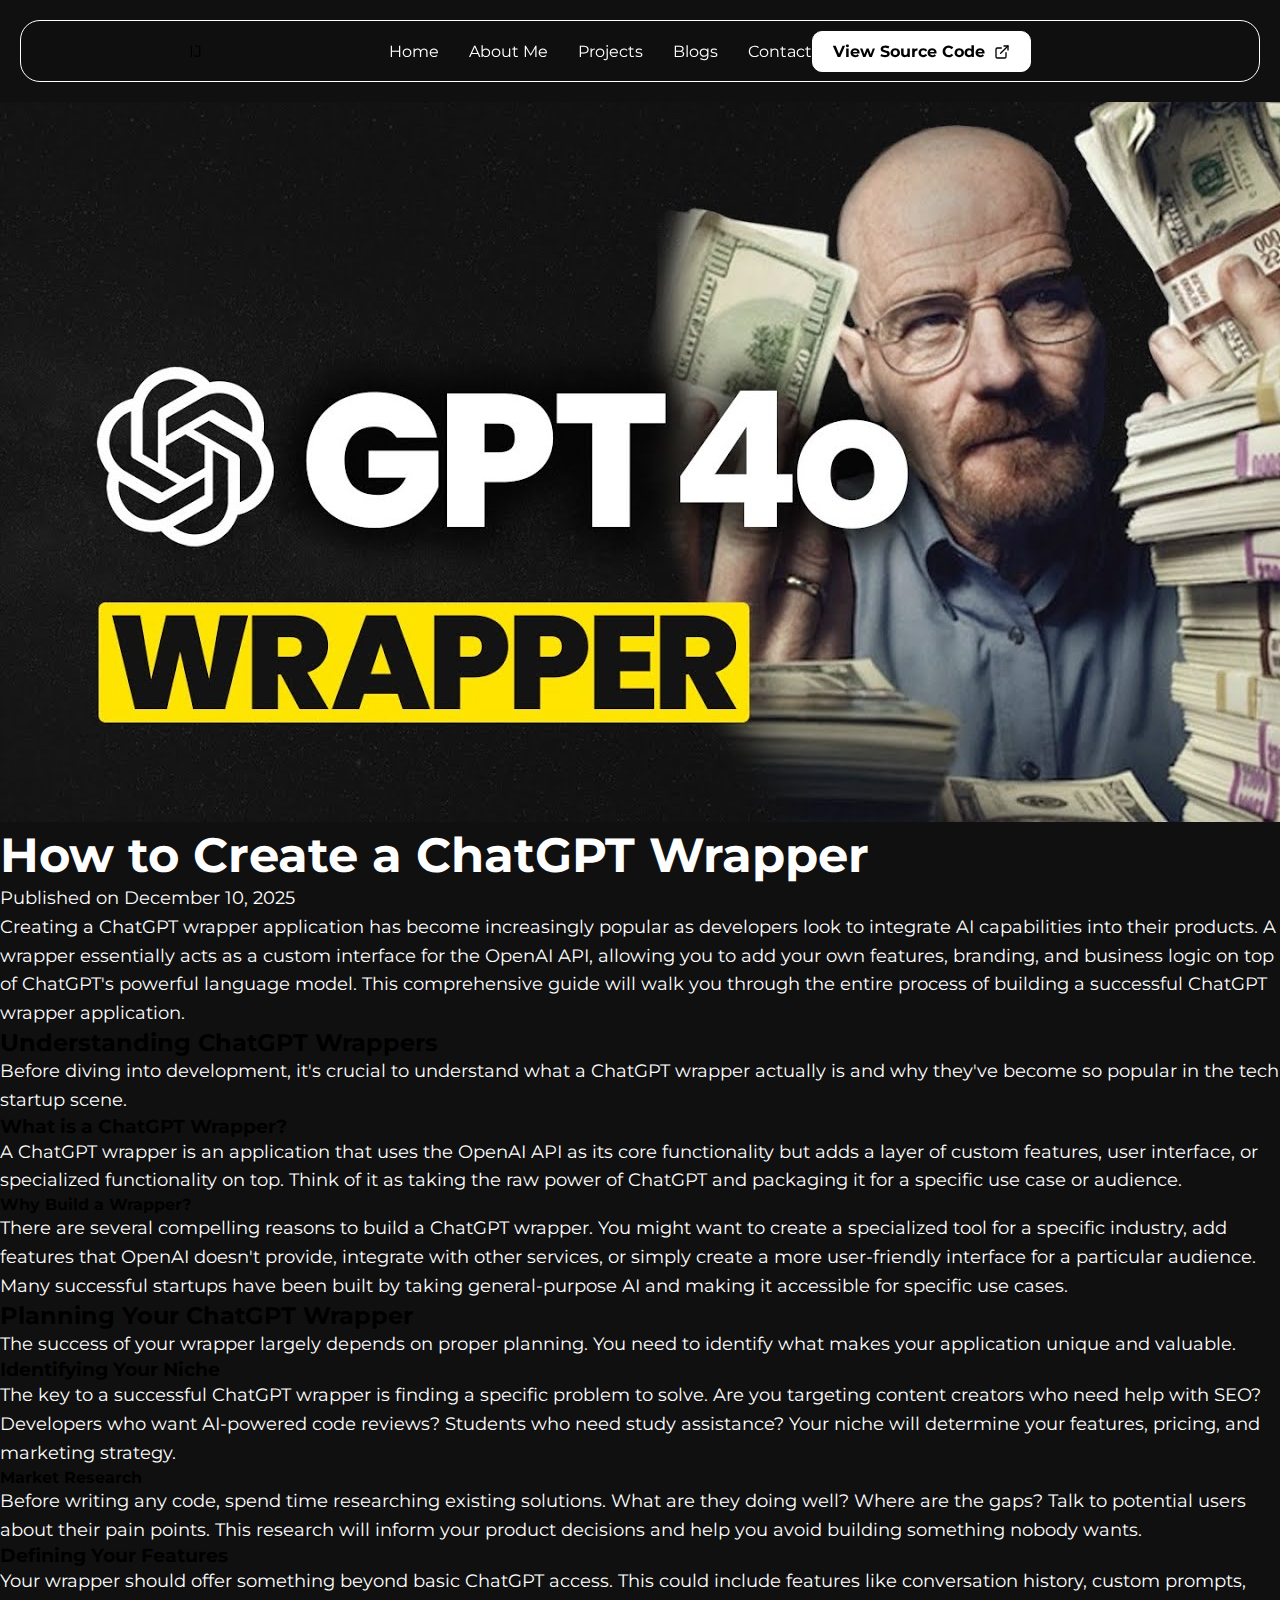
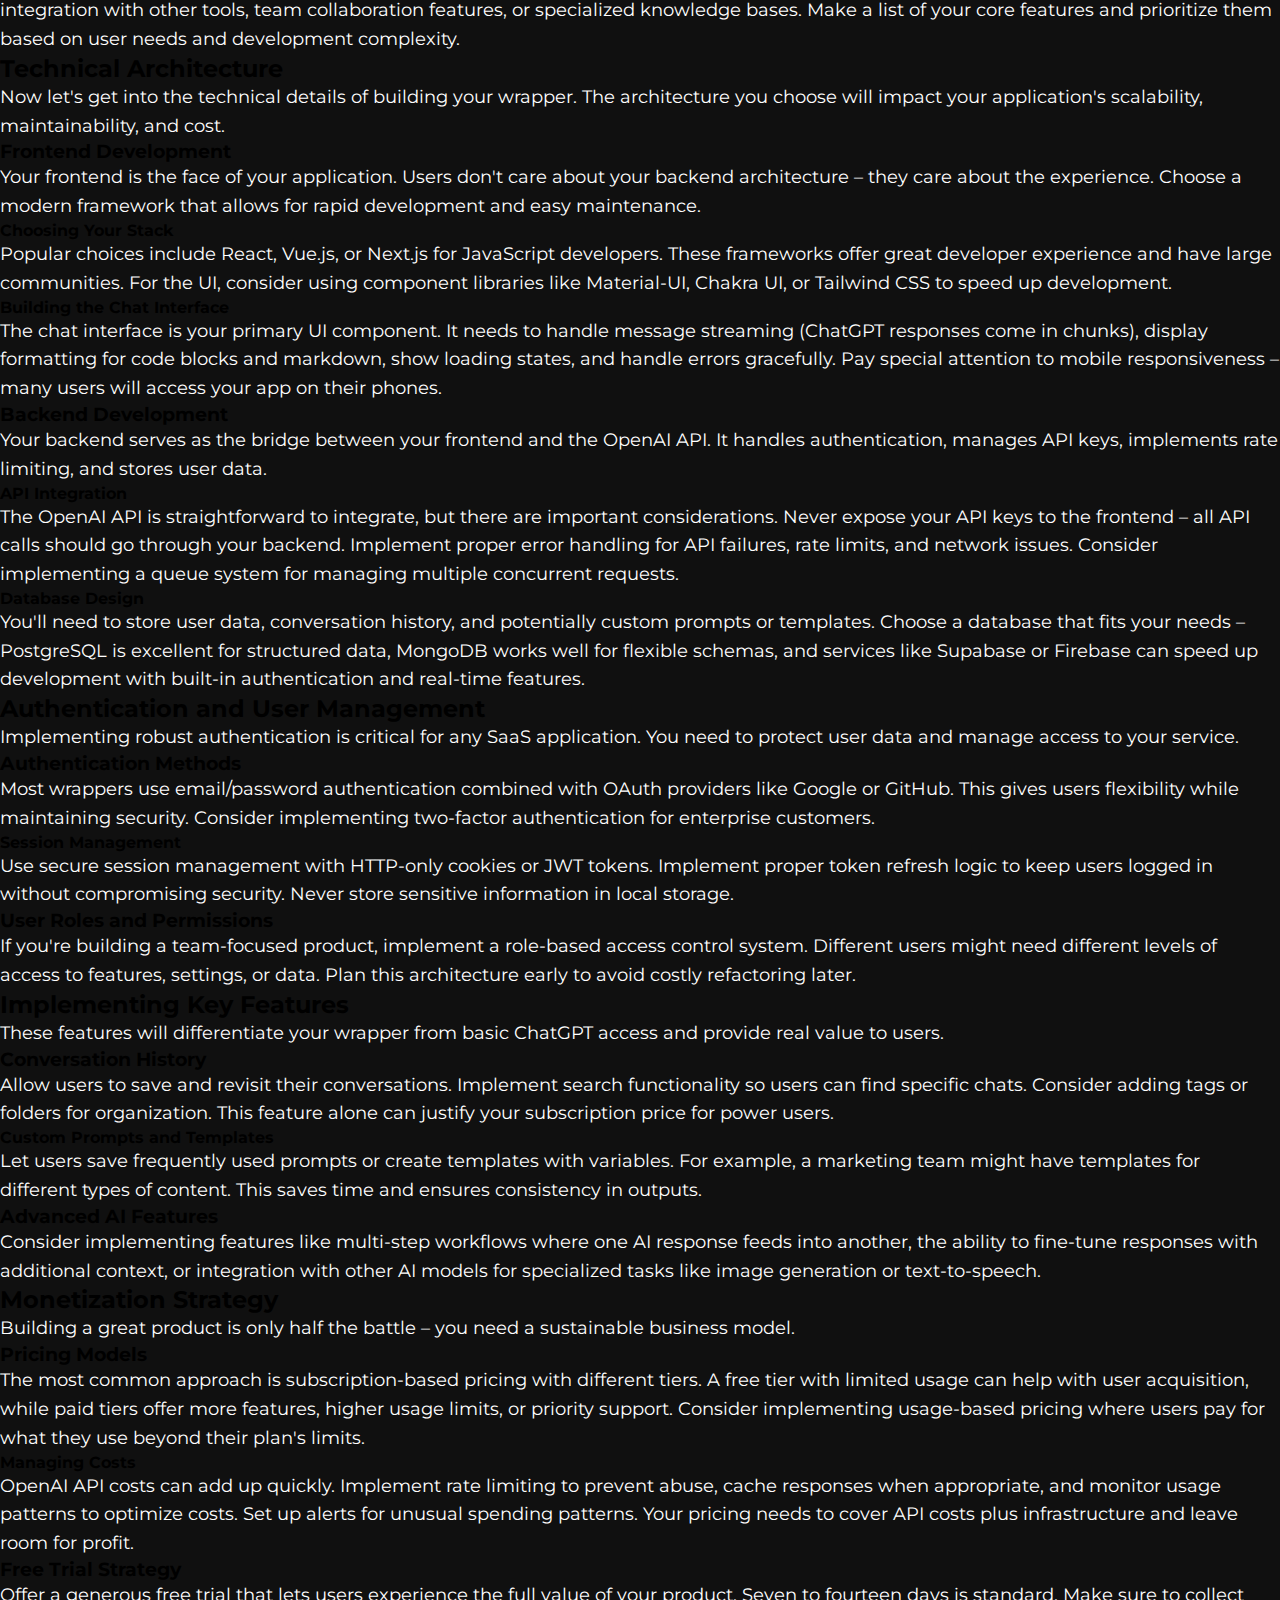
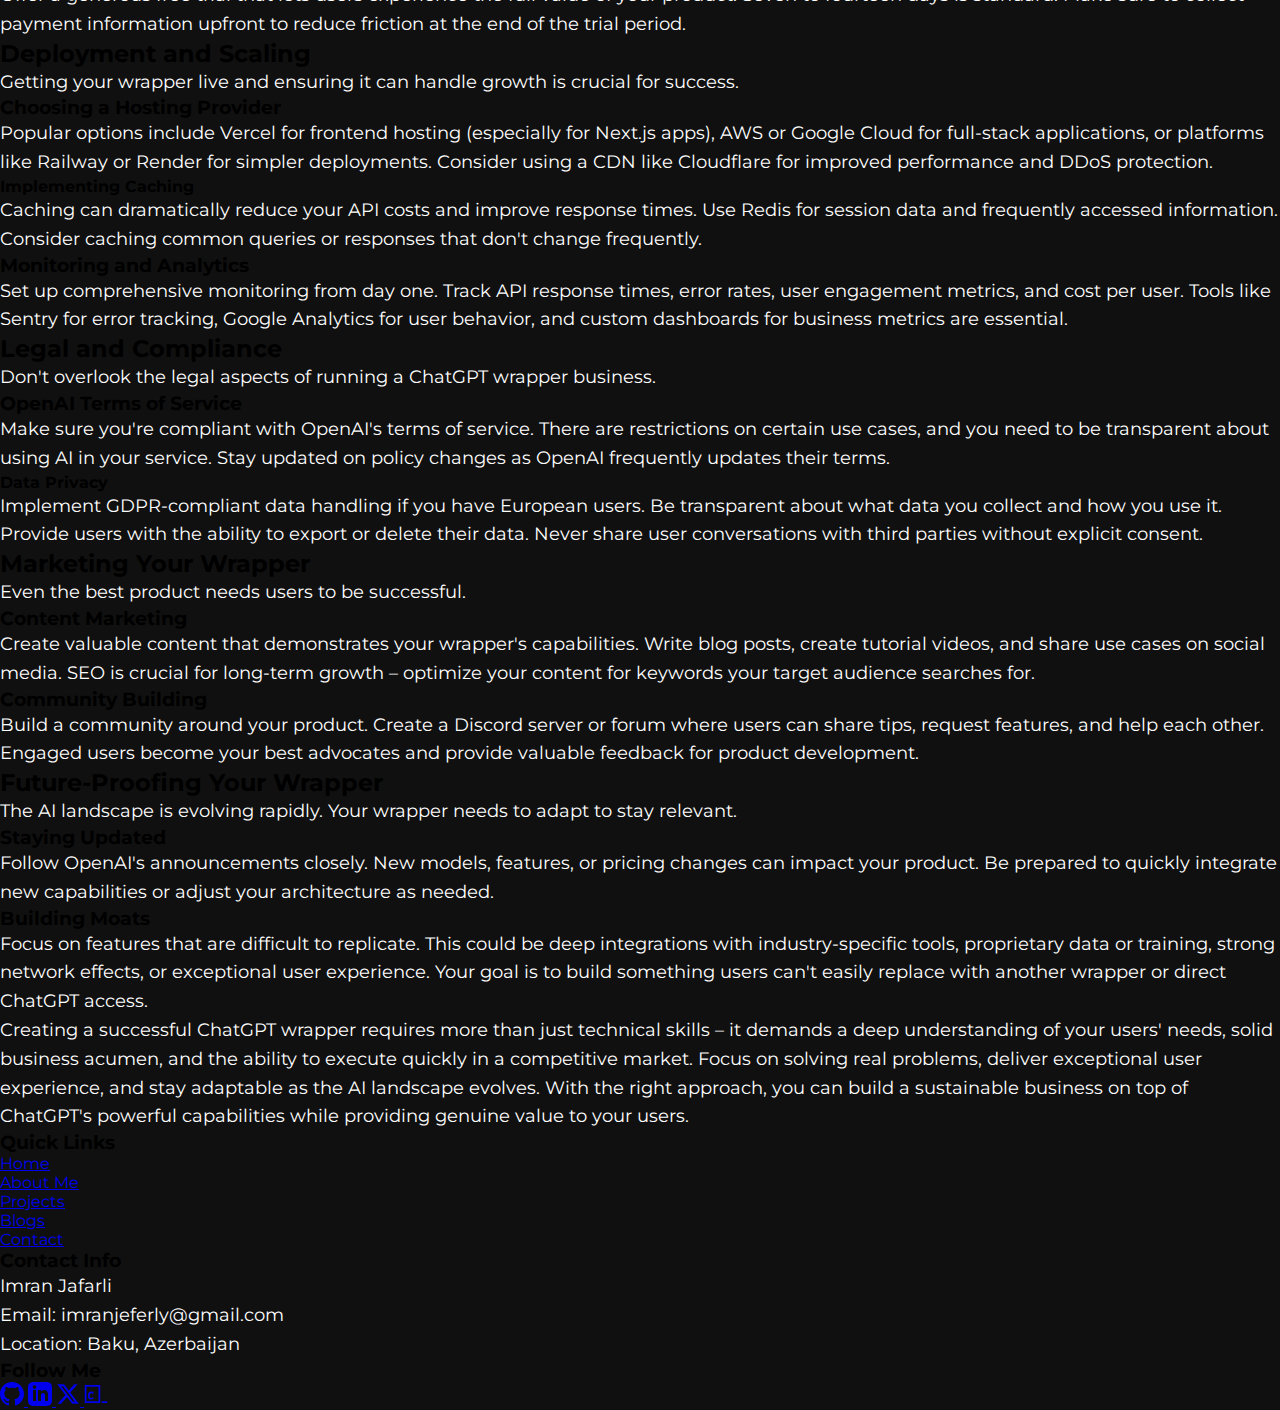
<file: pages/blogs/blog2.html>
<!DOCTYPE html>
<html lang="en">
<head>
    <meta charset="UTF-8">
    <meta name="viewport" content="width=device-width, initial-scale=1.0">
    <title>How to Create a ChatGPT Wrapper</title>
    <link rel="stylesheet" href="../../styles/styles.css">
</head>
<body>
    <nav>
        <div class="logo" style="width: 200px;">IJ</div>
        <div class="nav-links">
            <a href="../../index.html">Home</a>
            <a href="../../pages/aboutme.html">About Me</a>
            <a href="../../pages/projects.html">Projects</a>
            <a href="../../pages/blogs.html" class="active">Blogs</a>
            <a href="../../index.html#contact">Contact</a>
        </div>
        <a href="https://github.com/ImranJeferly/portfolio-ada" target="_blank" class="btn">View Source Code <svg xmlns="http://www.w3.org/2000/svg" width="16" height="16" viewBox="0 0 24 24" fill="none" stroke="currentColor" stroke-width="2" stroke-linecap="round" stroke-linejoin="round" style="vertical-align: middle; margin-left: 4px;"><path d="M18 13v6a2 2 0 0 1-2 2H5a2 2 0 0 1-2-2V8a2 2 0 0 1 2-2h6"></path><polyline points="15 3 21 3 21 9"></polyline><line x1="10" y1="14" x2="21" y2="3"></line></svg></a>
        <div class="hamburger">
            <span></span>
            <span></span>
            <span></span>
        </div>
    </nav>
    <div class="blog-con">
        <img src="../../assets/blog2.png" alt="Blog Image" class="blog-image">
        <h1>How to Create a ChatGPT Wrapper</h1>
        <p class="blog-date">Published on December 10, 2025</p>
        <div class="blog-content">
            <p>Creating a ChatGPT wrapper application has become increasingly popular as developers look to integrate AI capabilities into their products. A wrapper essentially acts as a custom interface for the OpenAI API, allowing you to add your own features, branding, and business logic on top of ChatGPT's powerful language model. This comprehensive guide will walk you through the entire process of building a successful ChatGPT wrapper application.</p>
            
            <h2>Understanding ChatGPT Wrappers</h2>
            <p>Before diving into development, it's crucial to understand what a ChatGPT wrapper actually is and why they've become so popular in the tech startup scene.</p>
            
            <h3>What is a ChatGPT Wrapper?</h3>
            <p>A ChatGPT wrapper is an application that uses the OpenAI API as its core functionality but adds a layer of custom features, user interface, or specialized functionality on top. Think of it as taking the raw power of ChatGPT and packaging it for a specific use case or audience.</p>
            
            <h4>Why Build a Wrapper?</h4>
            <p>There are several compelling reasons to build a ChatGPT wrapper. You might want to create a specialized tool for a specific industry, add features that OpenAI doesn't provide, integrate with other services, or simply create a more user-friendly interface for a particular audience. Many successful startups have been built by taking general-purpose AI and making it accessible for specific use cases.</p>
            
            <h2>Planning Your ChatGPT Wrapper</h2>
            <p>The success of your wrapper largely depends on proper planning. You need to identify what makes your application unique and valuable.</p>
            
            <h3>Identifying Your Niche</h3>
            <p>The key to a successful ChatGPT wrapper is finding a specific problem to solve. Are you targeting content creators who need help with SEO? Developers who want AI-powered code reviews? Students who need study assistance? Your niche will determine your features, pricing, and marketing strategy.</p>
            
            <h4>Market Research</h4>
            <p>Before writing any code, spend time researching existing solutions. What are they doing well? Where are the gaps? Talk to potential users about their pain points. This research will inform your product decisions and help you avoid building something nobody wants.</p>
            
            <h3>Defining Your Features</h3>
            <p>Your wrapper should offer something beyond basic ChatGPT access. This could include features like conversation history, custom prompts, integration with other tools, team collaboration features, or specialized knowledge bases. Make a list of your core features and prioritize them based on user needs and development complexity.</p>
            
            <h2>Technical Architecture</h2>
            <p>Now let's get into the technical details of building your wrapper. The architecture you choose will impact your application's scalability, maintainability, and cost.</p>
            
            <h3>Frontend Development</h3>
            <p>Your frontend is the face of your application. Users don't care about your backend architecture – they care about the experience. Choose a modern framework that allows for rapid development and easy maintenance.</p>
            
            <h4>Choosing Your Stack</h4>
            <p>Popular choices include React, Vue.js, or Next.js for JavaScript developers. These frameworks offer great developer experience and have large communities. For the UI, consider using component libraries like Material-UI, Chakra UI, or Tailwind CSS to speed up development.</p>
            
            <h4>Building the Chat Interface</h4>
            <p>The chat interface is your primary UI component. It needs to handle message streaming (ChatGPT responses come in chunks), display formatting for code blocks and markdown, show loading states, and handle errors gracefully. Pay special attention to mobile responsiveness – many users will access your app on their phones.</p>
            
            <h3>Backend Development</h3>
            <p>Your backend serves as the bridge between your frontend and the OpenAI API. It handles authentication, manages API keys, implements rate limiting, and stores user data.</p>
            
            <h4>API Integration</h4>
            <p>The OpenAI API is straightforward to integrate, but there are important considerations. Never expose your API keys to the frontend – all API calls should go through your backend. Implement proper error handling for API failures, rate limits, and network issues. Consider implementing a queue system for managing multiple concurrent requests.</p>
            
            <h4>Database Design</h4>
            <p>You'll need to store user data, conversation history, and potentially custom prompts or templates. Choose a database that fits your needs – PostgreSQL is excellent for structured data, MongoDB works well for flexible schemas, and services like Supabase or Firebase can speed up development with built-in authentication and real-time features.</p>
            
            <h2>Authentication and User Management</h2>
            <p>Implementing robust authentication is critical for any SaaS application. You need to protect user data and manage access to your service.</p>
            
            <h3>Authentication Methods</h3>
            <p>Most wrappers use email/password authentication combined with OAuth providers like Google or GitHub. This gives users flexibility while maintaining security. Consider implementing two-factor authentication for enterprise customers.</p>
            
            <h4>Session Management</h4>
            <p>Use secure session management with HTTP-only cookies or JWT tokens. Implement proper token refresh logic to keep users logged in without compromising security. Never store sensitive information in local storage.</p>
            
            <h3>User Roles and Permissions</h3>
            <p>If you're building a team-focused product, implement a role-based access control system. Different users might need different levels of access to features, settings, or data. Plan this architecture early to avoid costly refactoring later.</p>
            
            <h2>Implementing Key Features</h2>
            <p>These features will differentiate your wrapper from basic ChatGPT access and provide real value to users.</p>
            
            <h3>Conversation History</h3>
            <p>Allow users to save and revisit their conversations. Implement search functionality so users can find specific chats. Consider adding tags or folders for organization. This feature alone can justify your subscription price for power users.</p>
            
            <h4>Custom Prompts and Templates</h4>
            <p>Let users save frequently used prompts or create templates with variables. For example, a marketing team might have templates for different types of content. This saves time and ensures consistency in outputs.</p>
            
            <h3>Advanced AI Features</h3>
            <p>Consider implementing features like multi-step workflows where one AI response feeds into another, the ability to fine-tune responses with additional context, or integration with other AI models for specialized tasks like image generation or text-to-speech.</p>
            
            <h2>Monetization Strategy</h2>
            <p>Building a great product is only half the battle – you need a sustainable business model.</p>
            
            <h3>Pricing Models</h3>
            <p>The most common approach is subscription-based pricing with different tiers. A free tier with limited usage can help with user acquisition, while paid tiers offer more features, higher usage limits, or priority support. Consider implementing usage-based pricing where users pay for what they use beyond their plan's limits.</p>
            
            <h4>Managing Costs</h4>
            <p>OpenAI API costs can add up quickly. Implement rate limiting to prevent abuse, cache responses when appropriate, and monitor usage patterns to optimize costs. Set up alerts for unusual spending patterns. Your pricing needs to cover API costs plus infrastructure and leave room for profit.</p>
            
            <h3>Free Trial Strategy</h3>
            <p>Offer a generous free trial that lets users experience the full value of your product. Seven to fourteen days is standard. Make sure to collect payment information upfront to reduce friction at the end of the trial period.</p>
            
            <h2>Deployment and Scaling</h2>
            <p>Getting your wrapper live and ensuring it can handle growth is crucial for success.</p>
            
            <h3>Choosing a Hosting Provider</h3>
            <p>Popular options include Vercel for frontend hosting (especially for Next.js apps), AWS or Google Cloud for full-stack applications, or platforms like Railway or Render for simpler deployments. Consider using a CDN like Cloudflare for improved performance and DDoS protection.</p>
            
            <h4>Implementing Caching</h4>
            <p>Caching can dramatically reduce your API costs and improve response times. Use Redis for session data and frequently accessed information. Consider caching common queries or responses that don't change frequently.</p>
            
            <h3>Monitoring and Analytics</h3>
            <p>Set up comprehensive monitoring from day one. Track API response times, error rates, user engagement metrics, and cost per user. Tools like Sentry for error tracking, Google Analytics for user behavior, and custom dashboards for business metrics are essential.</p>
            
            <h2>Legal and Compliance</h2>
            <p>Don't overlook the legal aspects of running a ChatGPT wrapper business.</p>
            
            <h3>OpenAI Terms of Service</h3>
            <p>Make sure you're compliant with OpenAI's terms of service. There are restrictions on certain use cases, and you need to be transparent about using AI in your service. Stay updated on policy changes as OpenAI frequently updates their terms.</p>
            
            <h4>Data Privacy</h4>
            <p>Implement GDPR-compliant data handling if you have European users. Be transparent about what data you collect and how you use it. Provide users with the ability to export or delete their data. Never share user conversations with third parties without explicit consent.</p>
            
            <h2>Marketing Your Wrapper</h2>
            <p>Even the best product needs users to be successful.</p>
            
            <h3>Content Marketing</h3>
            <p>Create valuable content that demonstrates your wrapper's capabilities. Write blog posts, create tutorial videos, and share use cases on social media. SEO is crucial for long-term growth – optimize your content for keywords your target audience searches for.</p>
            
            <h3>Community Building</h3>
            <p>Build a community around your product. Create a Discord server or forum where users can share tips, request features, and help each other. Engaged users become your best advocates and provide valuable feedback for product development.</p>
            
            <h2>Future-Proofing Your Wrapper</h2>
            <p>The AI landscape is evolving rapidly. Your wrapper needs to adapt to stay relevant.</p>
            
            <h3>Staying Updated</h3>
            <p>Follow OpenAI's announcements closely. New models, features, or pricing changes can impact your product. Be prepared to quickly integrate new capabilities or adjust your architecture as needed.</p>
            
            <h3>Building Moats</h3>
            <p>Focus on features that are difficult to replicate. This could be deep integrations with industry-specific tools, proprietary data or training, strong network effects, or exceptional user experience. Your goal is to build something users can't easily replace with another wrapper or direct ChatGPT access.</p>
            
            <p>Creating a successful ChatGPT wrapper requires more than just technical skills – it demands a deep understanding of your users' needs, solid business acumen, and the ability to execute quickly in a competitive market. Focus on solving real problems, deliver exceptional user experience, and stay adaptable as the AI landscape evolves. With the right approach, you can build a sustainable business on top of ChatGPT's powerful capabilities while providing genuine value to your users.</p>
        </div>  
    </div>    
    <footer>
        <div class="footer-grid">
            <div class="footer-col">
                <h3>Quick Links</h3>
                <ul>
                    <li><a href="../../index.html">Home</a></li>
                    <li><a href="../../pages/aboutme.html">About Me</a></li>
                    <li><a href="../../pages/projects.html">Projects</a></li>
                    <li><a href="../../pages/blogs.html">Blogs</a></li>
                    <li><a href="../../index.html#contact">Contact</a></li>
                </ul>
            </div>
            <div class="footer-col">
                <h3>Contact Info</h3>
                <p>Imran Jafarli</p>
                <p>Email: imranjeferly@gmail.com</p>
                <p>Location: Baku, Azerbaijan</p>
            </div>
            <div class="footer-col">
                <h3>Follow Me</h3>
                <div class="footer-socials">
                    <a href="https://github.com/ImranJeferly" target="_blank" class="social-btn github-btn">
                        <svg xmlns="http://www.w3.org/2000/svg" width="24" height="24" viewBox="0 0 24 24" fill="currentColor"><path d="M12 0c-6.626 0-12 5.373-12 12 0 5.302 3.438 9.8 8.207 11.387.599.111.793-.261.793-.577v-2.234c-3.338.726-4.033-1.416-4.033-1.416-.546-1.387-1.333-1.756-1.333-1.756-1.089-.745.083-.729.083-.729 1.205.084 1.839 1.237 1.839 1.237 1.07 1.834 2.807 1.304 3.492.997.107-.775.418-1.305.762-1.604-2.665-.305-5.467-1.334-5.467-5.931 0-1.311.469-2.381 1.236-3.221-.124-.303-.535-1.524.117-3.176 0 0 1.008-.322 3.301 1.23.957-.266 1.983-.399 3.003-.404 1.02.005 2.047.138 3.006.404 2.291-1.552 3.297-1.23 3.297-1.23.653 1.653.242 2.874.118 3.176.77.84 1.235 1.911 1.235 3.221 0 4.609-2.807 5.624-5.479 5.921.43.372.823 1.102.823 2.222v3.293c0 .319.192.694.801.576 4.765-1.589 8.199-6.086 8.199-11.386 0-6.627-5.373-12-12-12z"/></svg>
                    </a>
                    <a href="https://www.linkedin.com/in/imran-jafarli-b54654241/" target="_blank" class="social-btn linkedin-btn">
                        <svg xmlns="http://www.w3.org/2000/svg" width="24" height="24" viewBox="0 0 24 24" fill="currentColor"><path d="M19 0h-14c-2.761 0-5 2.239-5 5v14c0 2.761 2.239 5 5 5h14c2.762 0 5-2.239 5-5v-14c0-2.761-2.238-5-5-5zm-11 19h-3v-11h3v11zm-1.5-12.268c-.966 0-1.75-.79-1.75-1.764s.784-1.764 1.75-1.764 1.75.79 1.75 1.764-.783 1.764-1.75 1.764zm13.5 12.268h-3v-5.604c0-3.368-4-3.113-4 0v5.604h-3v-11h3v1.765c1.396-2.586 7-2.777 7 2.476v6.759z"/></svg>
                    </a>
                    <a href="https://x.com/jafarliimran1" target="_blank" class="social-btn x-btn">
                        <svg xmlns="http://www.w3.org/2000/svg" width="24" height="24" viewBox="0 0 24 24" fill="currentColor"><path d="M18.244 2.25h3.308l-7.227 8.26 8.502 11.24H16.17l-5.214-6.817L4.99 21.75H1.68l7.73-8.835L1.254 2.25H8.08l4.713 6.231zm-1.161 17.52h1.833L7.084 4.126H5.117z"/></svg>
                    </a>
                    <a href="https://www.codecademy.com/profiles/imranJeferly3033737242" target="_blank" class="social-btn codecademy-btn">
                        <svg fill="currentColor" width="24" height="24" viewBox="0 0 32 32" version="1.1" xmlns="http://www.w3.org/2000/svg">
                            <path d="M9.742 14.998c0.046-0.004 0.1-0.006 0.154-0.006 0.645 0 1.219 0.304 1.587 0.776l0.003 0.005c0.036 0.052 0.096 0.086 0.164 0.086 0.047 0 0.090-0.016 0.124-0.043l-0 0 1.292-1.15c0.094-0.055 0.072-0.205 0.025-0.28-0.793-0.954-1.98-1.556-3.308-1.556-0.041 0-0.082 0.001-0.122 0.002l0.006-0c-0.079-0.006-0.171-0.009-0.263-0.009-1.768 0-3.268 1.147-3.796 2.737l-0.008 0.028c-0.194 0.653-0.306 1.403-0.306 2.179 0 0.104 0.002 0.207 0.006 0.31l-0-0.015c-0.004 0.093-0.007 0.202-0.007 0.312 0 0.772 0.119 1.515 0.34 2.214l-0.014-0.052c0.529 1.617 2.025 2.764 3.788 2.764 0.098 0 0.196-0.004 0.293-0.011l-0.013 0.001c0.037 0.001 0.080 0.002 0.124 0.002 1.32 0 2.503-0.588 3.302-1.516l0.005-0.006c0.030-0.035 0.047-0.081 0.047-0.131 0-0.060-0.025-0.113-0.066-0.151l-0-0-1.296-1.143c-0.034-0.026-0.076-0.041-0.123-0.041-0.063 0-0.12 0.029-0.157 0.075l-0 0c-0.404 0.527-1.034 0.864-1.742 0.864-0.026 0-0.053-0-0.079-0.001l0.004 0c-0.033 0.002-0.072 0.003-0.11 0.003-0.814 0-1.502-0.541-1.723-1.284l-0.003-0.013c-0.136-0.468-0.215-1.005-0.215-1.56 0-0.103 0.003-0.206 0.008-0.307l-0.001 0.014c-0.003-0.070-0.005-0.153-0.005-0.235 0-0.571 0.084-1.122 0.24-1.642l-0.010 0.040c0.249-0.74 0.936-1.263 1.745-1.263 0.039 0 0.078 0.001 0.117 0.004l-0.005-0zM3.276 25.464c-0 0.004-0 0.009-0 0.014 0 0.080 0.049 0.148 0.119 0.176l0.001 0h15.799c0.071-0.028 0.121-0.096 0.121-0.176 0-0.006-0-0.012-0.001-0.017l0 0.001v-18.956c0-0.004 0-0.009 0-0.014 0-0.080-0.051-0.148-0.122-0.173l-0.001-0h-15.796c-0.071 0.028-0.12 0.095-0.12 0.175 0 0.004 0 0.009 0 0.013l-0-0.001-0.004 18.957zM21.577 4.082c0.020 0.041 0.040 0.091 0.056 0.142l0.002 0.008v23.481c0 0.004 0 0.008 0 0.013 0 0.049-0.018 0.095-0.047 0.13l0-0c-0.039 0.046-0.096 0.075-0.161 0.075-0.003 0-0.005-0-0.008-0h-20.225c-0.008 0.001-0.017 0.002-0.026 0.002-0.035 0-0.068-0.010-0.096-0.027l0.001 0c-0.043-0.041-0.070-0.099-0.070-0.164 0-0.001 0-0.003 0-0.004v0-23.529c-0-0.004-0.001-0.010-0.001-0.015 0-0.079 0.050-0.146 0.119-0.172l0.001-0h20.297c0.053 0 0.103 0.016 0.145 0.043l-0.001-0.001v0.020zM30.779 25.658h-6.992c-0.004-0-0.008-0-0.013-0-0.11 0-0.2 0.090-0.2 0.2 0 0.005 0 0.011 0.001 0.016l-0-0.001v1.893c-0 0.004-0 0.008-0 0.013 0 0.11 0.090 0.2 0.2 0.2 0.005 0 0.011-0 0.016-0.001l-0.001 0h6.99c0.008 0.001 0.017 0.002 0.026 0.002 0.105 0 0.189-0.085 0.189-0.189 0-0.006-0-0.012-0.001-0.018l0 0.001v-1.893c0.001-0.006 0.001-0.013 0.001-0.020 0-0.105-0.085-0.19-0.19-0.19-0.010 0-0.019 0.001-0.028 0.002l0.001-0v-0.015z"/>
                        </svg>
                    </a>
                </div>
            </div>
        </div>
    </footer>
    <script src="../../scripts/menu.js"></script>
</body>
</html>
</file>
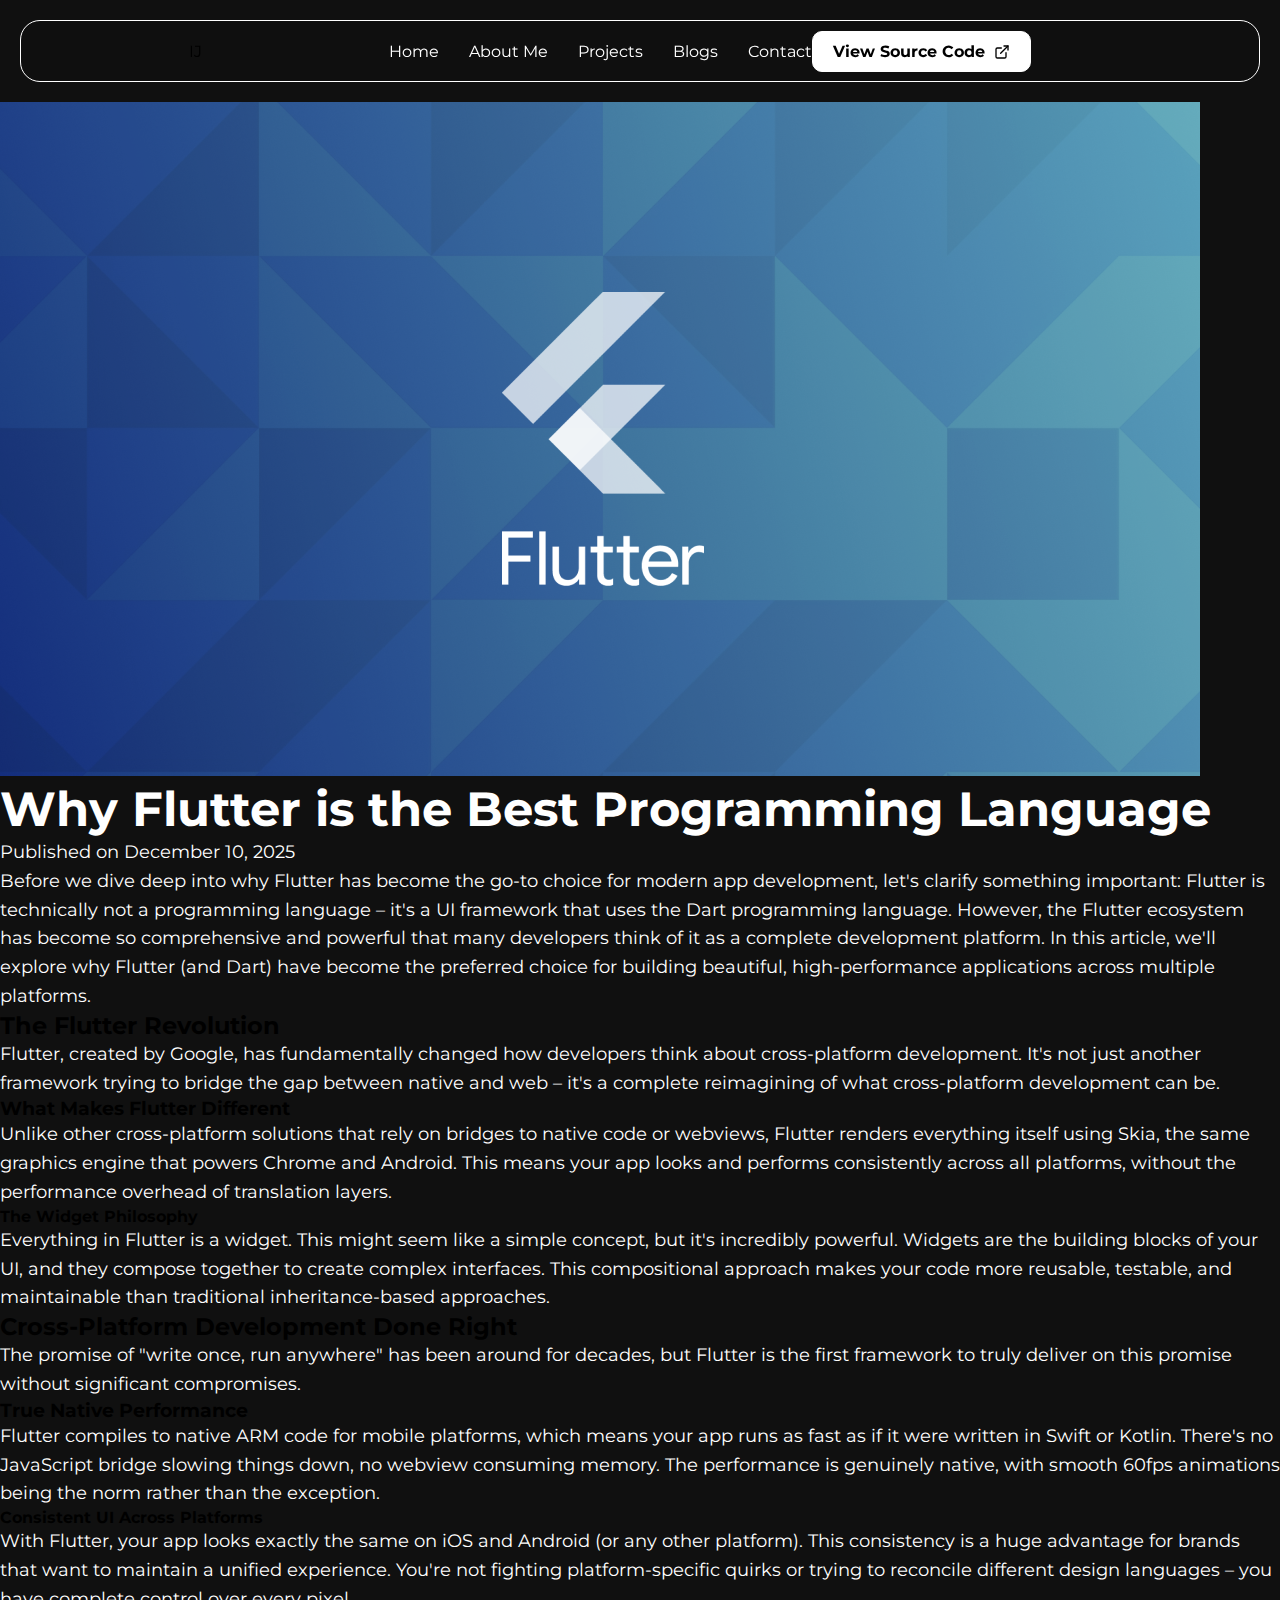
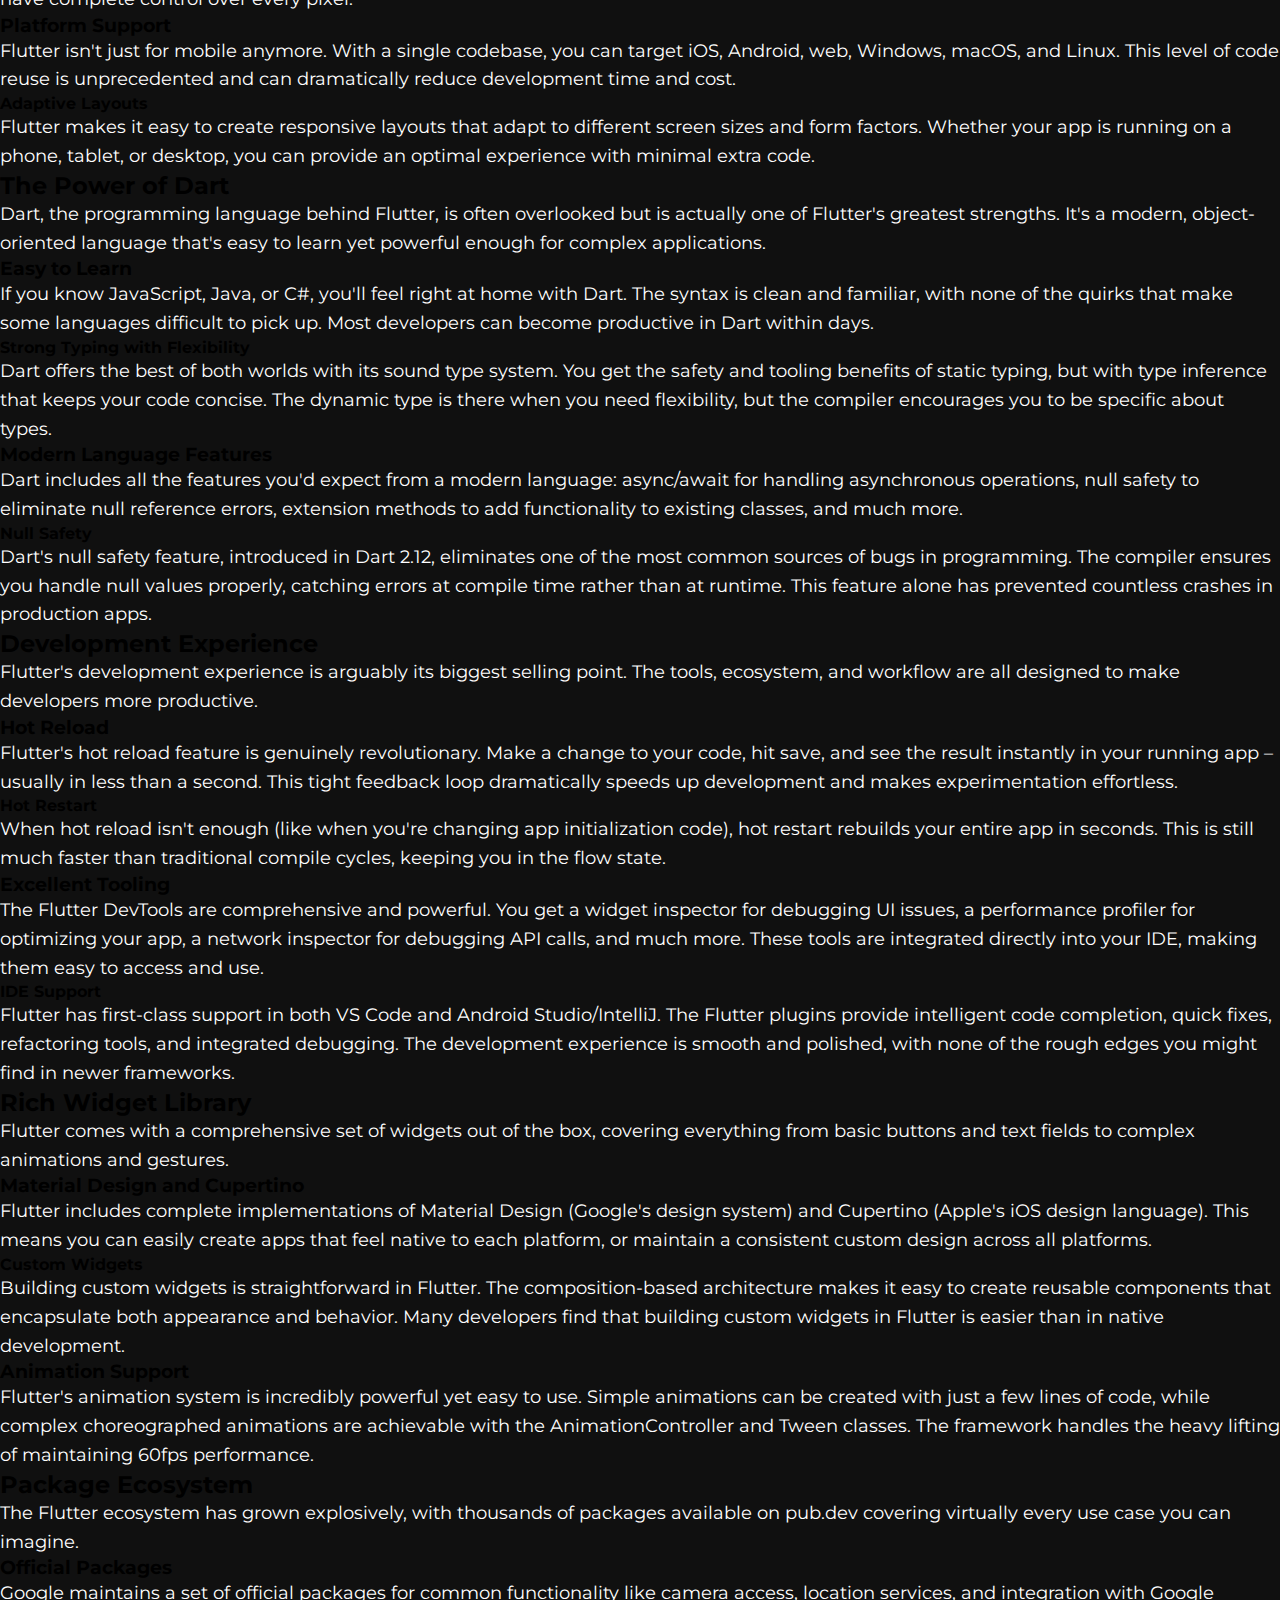
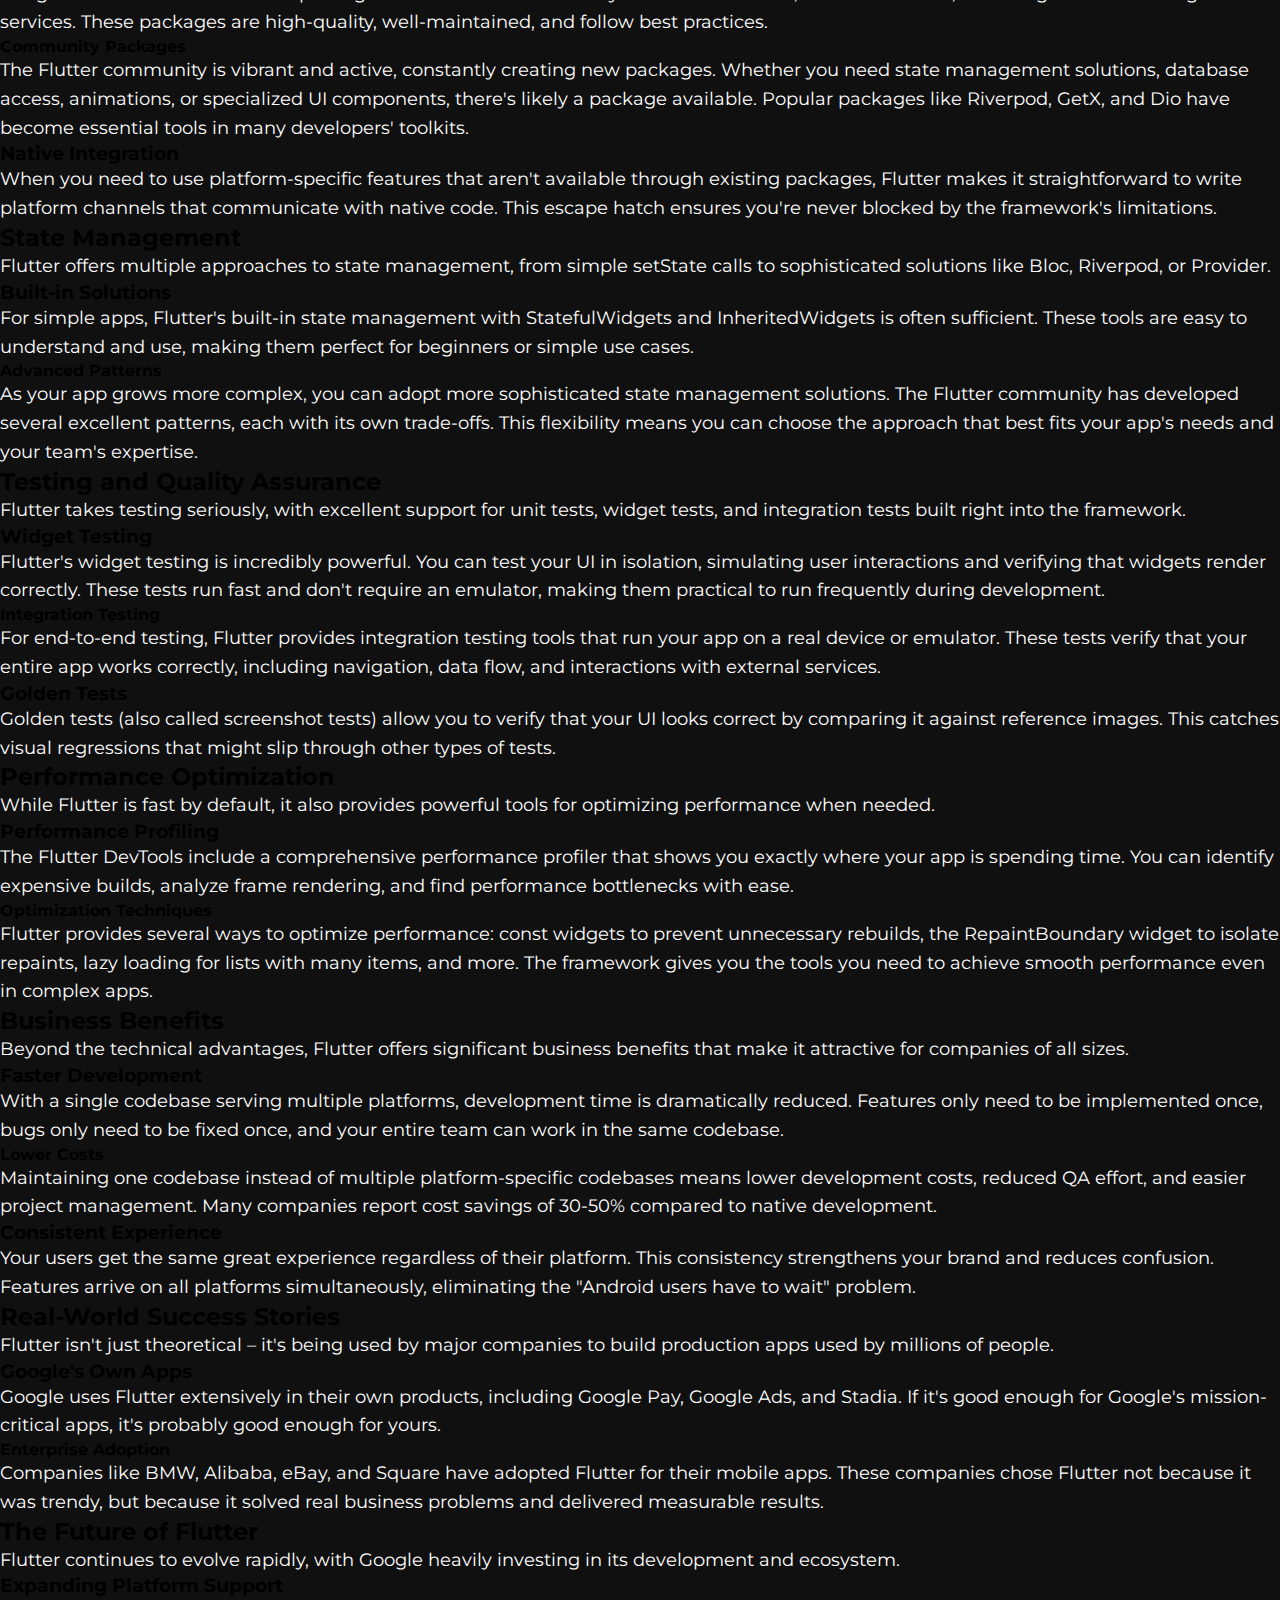
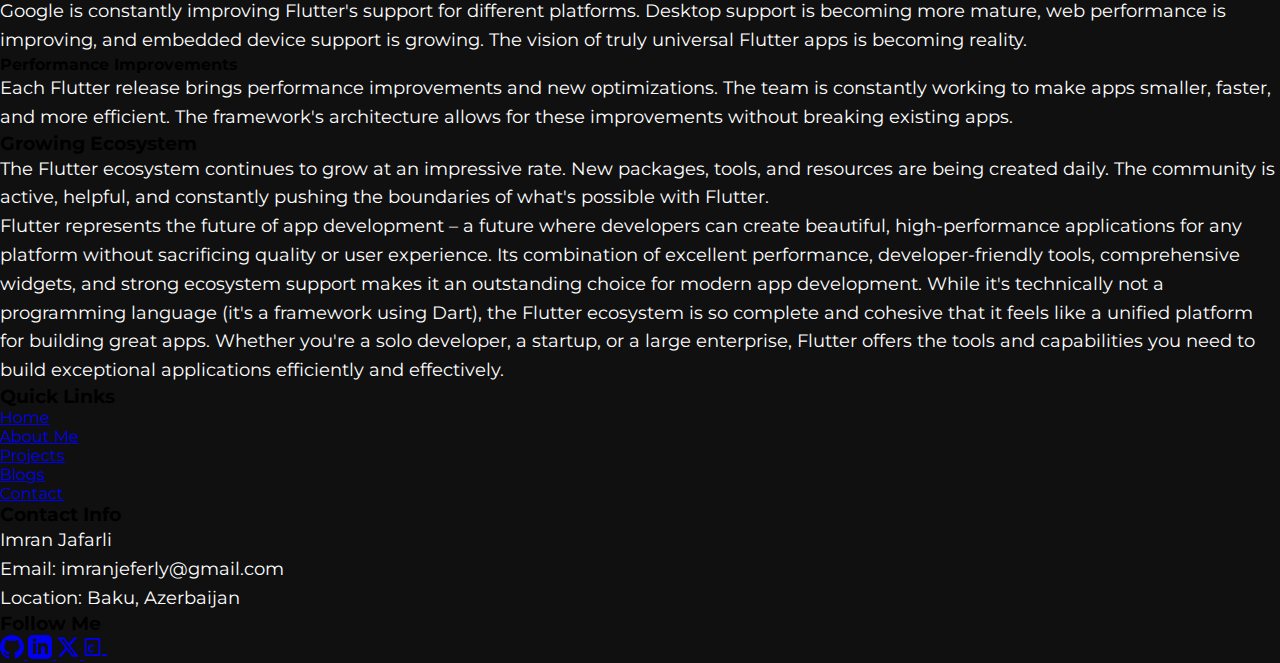
<file: pages/blogs/blog3.html>
<!DOCTYPE html>
<html lang="en">
<head>
    <meta charset="UTF-8">
    <meta name="viewport" content="width=device-width, initial-scale=1.0">
    <title>Why Flutter is the Best Programming Language</title>
    <link rel="stylesheet" href="../../styles/styles.css">
</head>
<body>
    <nav>
        <div class="logo" style="width: 200px;">IJ</div>
        <div class="nav-links">
            <a href="../../index.html">Home</a>
            <a href="../../pages/aboutme.html">About Me</a>
            <a href="../../pages/projects.html">Projects</a>
            <a href="../../pages/blogs.html" class="active">Blogs</a>
            <a href="../../index.html#contact">Contact</a>
        </div>
        <a href="https://github.com/ImranJeferly/portfolio-ada" target="_blank" class="btn">View Source Code <svg xmlns="http://www.w3.org/2000/svg" width="16" height="16" viewBox="0 0 24 24" fill="none" stroke="currentColor" stroke-width="2" stroke-linecap="round" stroke-linejoin="round" style="vertical-align: middle; margin-left: 4px;"><path d="M18 13v6a2 2 0 0 1-2 2H5a2 2 0 0 1-2-2V8a2 2 0 0 1 2-2h6"></path><polyline points="15 3 21 3 21 9"></polyline><line x1="10" y1="14" x2="21" y2="3"></line></svg></a>
        <div class="hamburger">
            <span></span>
            <span></span>
            <span></span>
        </div>
    </nav>
    <div class="blog-con">
        <img src="../../assets/blog3.png" alt="Blog Image" class="blog-image">
        <h1>Why Flutter is the Best Programming Language</h1>
        <p class="blog-date">Published on December 10, 2025</p>
        <div class="blog-content">
            <p>Before we dive deep into why Flutter has become the go-to choice for modern app development, let's clarify something important: Flutter is technically not a programming language – it's a UI framework that uses the Dart programming language. However, the Flutter ecosystem has become so comprehensive and powerful that many developers think of it as a complete development platform. In this article, we'll explore why Flutter (and Dart) have become the preferred choice for building beautiful, high-performance applications across multiple platforms.</p>
            
            <h2>The Flutter Revolution</h2>
            <p>Flutter, created by Google, has fundamentally changed how developers think about cross-platform development. It's not just another framework trying to bridge the gap between native and web – it's a complete reimagining of what cross-platform development can be.</p>
            
            <h3>What Makes Flutter Different</h3>
            <p>Unlike other cross-platform solutions that rely on bridges to native code or webviews, Flutter renders everything itself using Skia, the same graphics engine that powers Chrome and Android. This means your app looks and performs consistently across all platforms, without the performance overhead of translation layers.</p>
            
            <h4>The Widget Philosophy</h4>
            <p>Everything in Flutter is a widget. This might seem like a simple concept, but it's incredibly powerful. Widgets are the building blocks of your UI, and they compose together to create complex interfaces. This compositional approach makes your code more reusable, testable, and maintainable than traditional inheritance-based approaches.</p>
            
            <h2>Cross-Platform Development Done Right</h2>
            <p>The promise of "write once, run anywhere" has been around for decades, but Flutter is the first framework to truly deliver on this promise without significant compromises.</p>
            
            <h3>True Native Performance</h3>
            <p>Flutter compiles to native ARM code for mobile platforms, which means your app runs as fast as if it were written in Swift or Kotlin. There's no JavaScript bridge slowing things down, no webview consuming memory. The performance is genuinely native, with smooth 60fps animations being the norm rather than the exception.</p>
            
            <h4>Consistent UI Across Platforms</h4>
            <p>With Flutter, your app looks exactly the same on iOS and Android (or any other platform). This consistency is a huge advantage for brands that want to maintain a unified experience. You're not fighting platform-specific quirks or trying to reconcile different design languages – you have complete control over every pixel.</p>
            
            <h3>Platform Support</h3>
            <p>Flutter isn't just for mobile anymore. With a single codebase, you can target iOS, Android, web, Windows, macOS, and Linux. This level of code reuse is unprecedented and can dramatically reduce development time and cost.</p>
            
            <h4>Adaptive Layouts</h4>
            <p>Flutter makes it easy to create responsive layouts that adapt to different screen sizes and form factors. Whether your app is running on a phone, tablet, or desktop, you can provide an optimal experience with minimal extra code.</p>
            
            <h2>The Power of Dart</h2>
            <p>Dart, the programming language behind Flutter, is often overlooked but is actually one of Flutter's greatest strengths. It's a modern, object-oriented language that's easy to learn yet powerful enough for complex applications.</p>
            
            <h3>Easy to Learn</h3>
            <p>If you know JavaScript, Java, or C#, you'll feel right at home with Dart. The syntax is clean and familiar, with none of the quirks that make some languages difficult to pick up. Most developers can become productive in Dart within days.</p>
            
            <h4>Strong Typing with Flexibility</h4>
            <p>Dart offers the best of both worlds with its sound type system. You get the safety and tooling benefits of static typing, but with type inference that keeps your code concise. The <code>dynamic</code> type is there when you need flexibility, but the compiler encourages you to be specific about types.</p>
            
            <h3>Modern Language Features</h3>
            <p>Dart includes all the features you'd expect from a modern language: async/await for handling asynchronous operations, null safety to eliminate null reference errors, extension methods to add functionality to existing classes, and much more.</p>
            
            <h4>Null Safety</h4>
            <p>Dart's null safety feature, introduced in Dart 2.12, eliminates one of the most common sources of bugs in programming. The compiler ensures you handle null values properly, catching errors at compile time rather than at runtime. This feature alone has prevented countless crashes in production apps.</p>
            
            <h2>Development Experience</h2>
            <p>Flutter's development experience is arguably its biggest selling point. The tools, ecosystem, and workflow are all designed to make developers more productive.</p>
            
            <h3>Hot Reload</h3>
            <p>Flutter's hot reload feature is genuinely revolutionary. Make a change to your code, hit save, and see the result instantly in your running app – usually in less than a second. This tight feedback loop dramatically speeds up development and makes experimentation effortless.</p>
            
            <h4>Hot Restart</h4>
            <p>When hot reload isn't enough (like when you're changing app initialization code), hot restart rebuilds your entire app in seconds. This is still much faster than traditional compile cycles, keeping you in the flow state.</p>
            
            <h3>Excellent Tooling</h3>
            <p>The Flutter DevTools are comprehensive and powerful. You get a widget inspector for debugging UI issues, a performance profiler for optimizing your app, a network inspector for debugging API calls, and much more. These tools are integrated directly into your IDE, making them easy to access and use.</p>
            
            <h4>IDE Support</h4>
            <p>Flutter has first-class support in both VS Code and Android Studio/IntelliJ. The Flutter plugins provide intelligent code completion, quick fixes, refactoring tools, and integrated debugging. The development experience is smooth and polished, with none of the rough edges you might find in newer frameworks.</p>
            
            <h2>Rich Widget Library</h2>
            <p>Flutter comes with a comprehensive set of widgets out of the box, covering everything from basic buttons and text fields to complex animations and gestures.</p>
            
            <h3>Material Design and Cupertino</h3>
            <p>Flutter includes complete implementations of Material Design (Google's design system) and Cupertino (Apple's iOS design language). This means you can easily create apps that feel native to each platform, or maintain a consistent custom design across all platforms.</p>
            
            <h4>Custom Widgets</h4>
            <p>Building custom widgets is straightforward in Flutter. The composition-based architecture makes it easy to create reusable components that encapsulate both appearance and behavior. Many developers find that building custom widgets in Flutter is easier than in native development.</p>
            
            <h3>Animation Support</h3>
            <p>Flutter's animation system is incredibly powerful yet easy to use. Simple animations can be created with just a few lines of code, while complex choreographed animations are achievable with the AnimationController and Tween classes. The framework handles the heavy lifting of maintaining 60fps performance.</p>
            
            <h2>Package Ecosystem</h2>
            <p>The Flutter ecosystem has grown explosively, with thousands of packages available on pub.dev covering virtually every use case you can imagine.</p>
            
            <h3>Official Packages</h3>
            <p>Google maintains a set of official packages for common functionality like camera access, location services, and integration with Google services. These packages are high-quality, well-maintained, and follow best practices.</p>
            
            <h4>Community Packages</h4>
            <p>The Flutter community is vibrant and active, constantly creating new packages. Whether you need state management solutions, database access, animations, or specialized UI components, there's likely a package available. Popular packages like Riverpod, GetX, and Dio have become essential tools in many developers' toolkits.</p>
            
            <h3>Native Integration</h3>
            <p>When you need to use platform-specific features that aren't available through existing packages, Flutter makes it straightforward to write platform channels that communicate with native code. This escape hatch ensures you're never blocked by the framework's limitations.</p>
            
            <h2>State Management</h2>
            <p>Flutter offers multiple approaches to state management, from simple setState calls to sophisticated solutions like Bloc, Riverpod, or Provider.</p>
            
            <h3>Built-in Solutions</h3>
            <p>For simple apps, Flutter's built-in state management with StatefulWidgets and InheritedWidgets is often sufficient. These tools are easy to understand and use, making them perfect for beginners or simple use cases.</p>
            
            <h4>Advanced Patterns</h4>
            <p>As your app grows more complex, you can adopt more sophisticated state management solutions. The Flutter community has developed several excellent patterns, each with its own trade-offs. This flexibility means you can choose the approach that best fits your app's needs and your team's expertise.</p>
            
            <h2>Testing and Quality Assurance</h2>
            <p>Flutter takes testing seriously, with excellent support for unit tests, widget tests, and integration tests built right into the framework.</p>
            
            <h3>Widget Testing</h3>
            <p>Flutter's widget testing is incredibly powerful. You can test your UI in isolation, simulating user interactions and verifying that widgets render correctly. These tests run fast and don't require an emulator, making them practical to run frequently during development.</p>
            
            <h4>Integration Testing</h4>
            <p>For end-to-end testing, Flutter provides integration testing tools that run your app on a real device or emulator. These tests verify that your entire app works correctly, including navigation, data flow, and interactions with external services.</p>
            
            <h3>Golden Tests</h3>
            <p>Golden tests (also called screenshot tests) allow you to verify that your UI looks correct by comparing it against reference images. This catches visual regressions that might slip through other types of tests.</p>
            
            <h2>Performance Optimization</h2>
            <p>While Flutter is fast by default, it also provides powerful tools for optimizing performance when needed.</p>
            
            <h3>Performance Profiling</h3>
            <p>The Flutter DevTools include a comprehensive performance profiler that shows you exactly where your app is spending time. You can identify expensive builds, analyze frame rendering, and find performance bottlenecks with ease.</p>
            
            <h4>Optimization Techniques</h4>
            <p>Flutter provides several ways to optimize performance: const widgets to prevent unnecessary rebuilds, the <code>RepaintBoundary</code> widget to isolate repaints, lazy loading for lists with many items, and more. The framework gives you the tools you need to achieve smooth performance even in complex apps.</p>
            
            <h2>Business Benefits</h2>
            <p>Beyond the technical advantages, Flutter offers significant business benefits that make it attractive for companies of all sizes.</p>
            
            <h3>Faster Development</h3>
            <p>With a single codebase serving multiple platforms, development time is dramatically reduced. Features only need to be implemented once, bugs only need to be fixed once, and your entire team can work in the same codebase.</p>
            
            <h4>Lower Costs</h4>
            <p>Maintaining one codebase instead of multiple platform-specific codebases means lower development costs, reduced QA effort, and easier project management. Many companies report cost savings of 30-50% compared to native development.</p>
            
            <h3>Consistent Experience</h3>
            <p>Your users get the same great experience regardless of their platform. This consistency strengthens your brand and reduces confusion. Features arrive on all platforms simultaneously, eliminating the "Android users have to wait" problem.</p>
            
            <h2>Real-World Success Stories</h2>
            <p>Flutter isn't just theoretical – it's being used by major companies to build production apps used by millions of people.</p>
            
            <h3>Google's Own Apps</h3>
            <p>Google uses Flutter extensively in their own products, including Google Pay, Google Ads, and Stadia. If it's good enough for Google's mission-critical apps, it's probably good enough for yours.</p>
            
            <h4>Enterprise Adoption</h4>
            <p>Companies like BMW, Alibaba, eBay, and Square have adopted Flutter for their mobile apps. These companies chose Flutter not because it was trendy, but because it solved real business problems and delivered measurable results.</p>
            
            <h2>The Future of Flutter</h2>
            <p>Flutter continues to evolve rapidly, with Google heavily investing in its development and ecosystem.</p>
            
            <h3>Expanding Platform Support</h3>
            <p>Google is constantly improving Flutter's support for different platforms. Desktop support is becoming more mature, web performance is improving, and embedded device support is growing. The vision of truly universal Flutter apps is becoming reality.</p>
            
            <h4>Performance Improvements</h4>
            <p>Each Flutter release brings performance improvements and new optimizations. The team is constantly working to make apps smaller, faster, and more efficient. The framework's architecture allows for these improvements without breaking existing apps.</p>
            
            <h3>Growing Ecosystem</h3>
            <p>The Flutter ecosystem continues to grow at an impressive rate. New packages, tools, and resources are being created daily. The community is active, helpful, and constantly pushing the boundaries of what's possible with Flutter.</p>
            
            <p>Flutter represents the future of app development – a future where developers can create beautiful, high-performance applications for any platform without sacrificing quality or user experience. Its combination of excellent performance, developer-friendly tools, comprehensive widgets, and strong ecosystem support makes it an outstanding choice for modern app development. While it's technically not a programming language (it's a framework using Dart), the Flutter ecosystem is so complete and cohesive that it feels like a unified platform for building great apps. Whether you're a solo developer, a startup, or a large enterprise, Flutter offers the tools and capabilities you need to build exceptional applications efficiently and effectively.</p>
        </div>  
    </div>    
    <footer>
        <div class="footer-grid">
            <div class="footer-col">
                <h3>Quick Links</h3>
                <ul>
                    <li><a href="../../index.html">Home</a></li>
                    <li><a href="../../pages/aboutme.html">About Me</a></li>
                    <li><a href="../../pages/projects.html">Projects</a></li>
                    <li><a href="../../pages/blogs.html">Blogs</a></li>
                    <li><a href="../../index.html#contact">Contact</a></li>
                </ul>
            </div>
            <div class="footer-col">
                <h3>Contact Info</h3>
                <p>Imran Jafarli</p>
                <p>Email: imranjeferly@gmail.com</p>
                <p>Location: Baku, Azerbaijan</p>
            </div>
            <div class="footer-col">
                <h3>Follow Me</h3>
                <div class="footer-socials">
                    <a href="https://github.com/ImranJeferly" target="_blank" class="social-btn github-btn">
                        <svg xmlns="http://www.w3.org/2000/svg" width="24" height="24" viewBox="0 0 24 24" fill="currentColor"><path d="M12 0c-6.626 0-12 5.373-12 12 0 5.302 3.438 9.8 8.207 11.387.599.111.793-.261.793-.577v-2.234c-3.338.726-4.033-1.416-4.033-1.416-.546-1.387-1.333-1.756-1.333-1.756-1.089-.745.083-.729.083-.729 1.205.084 1.839 1.237 1.839 1.237 1.07 1.834 2.807 1.304 3.492.997.107-.775.418-1.305.762-1.604-2.665-.305-5.467-1.334-5.467-5.931 0-1.311.469-2.381 1.236-3.221-.124-.303-.535-1.524.117-3.176 0 0 1.008-.322 3.301 1.23.957-.266 1.983-.399 3.003-.404 1.02.005 2.047.138 3.006.404 2.291-1.552 3.297-1.23 3.297-1.23.653 1.653.242 2.874.118 3.176.77.84 1.235 1.911 1.235 3.221 0 4.609-2.807 5.624-5.479 5.921.43.372.823 1.102.823 2.222v3.293c0 .319.192.694.801.576 4.765-1.589 8.199-6.086 8.199-11.386 0-6.627-5.373-12-12-12z"/></svg>
                    </a>
                    <a href="https://www.linkedin.com/in/imran-jafarli-b54654241/" target="_blank" class="social-btn linkedin-btn">
                        <svg xmlns="http://www.w3.org/2000/svg" width="24" height="24" viewBox="0 0 24 24" fill="currentColor"><path d="M19 0h-14c-2.761 0-5 2.239-5 5v14c0 2.761 2.239 5 5 5h14c2.762 0 5-2.239 5-5v-14c0-2.761-2.238-5-5-5zm-11 19h-3v-11h3v11zm-1.5-12.268c-.966 0-1.75-.79-1.75-1.764s.784-1.764 1.75-1.764 1.75.79 1.75 1.764-.783 1.764-1.75 1.764zm13.5 12.268h-3v-5.604c0-3.368-4-3.113-4 0v5.604h-3v-11h3v1.765c1.396-2.586 7-2.777 7 2.476v6.759z"/></svg>
                    </a>
                    <a href="https://x.com/jafarliimran1" target="_blank" class="social-btn x-btn">
                        <svg xmlns="http://www.w3.org/2000/svg" width="24" height="24" viewBox="0 0 24 24" fill="currentColor"><path d="M18.244 2.25h3.308l-7.227 8.26 8.502 11.24H16.17l-5.214-6.817L4.99 21.75H1.68l7.73-8.835L1.254 2.25H8.08l4.713 6.231zm-1.161 17.52h1.833L7.084 4.126H5.117z"/></svg>
                    </a>
                    <a href="https://www.codecademy.com/profiles/imranJeferly3033737242" target="_blank" class="social-btn codecademy-btn">
                        <svg fill="currentColor" width="24" height="24" viewBox="0 0 32 32" version="1.1" xmlns="http://www.w3.org/2000/svg">
                            <path d="M9.742 14.998c0.046-0.004 0.1-0.006 0.154-0.006 0.645 0 1.219 0.304 1.587 0.776l0.003 0.005c0.036 0.052 0.096 0.086 0.164 0.086 0.047 0 0.090-0.016 0.124-0.043l-0 0 1.292-1.15c0.094-0.055 0.072-0.205 0.025-0.28-0.793-0.954-1.98-1.556-3.308-1.556-0.041 0-0.082 0.001-0.122 0.002l0.006-0c-0.079-0.006-0.171-0.009-0.263-0.009-1.768 0-3.268 1.147-3.796 2.737l-0.008 0.028c-0.194 0.653-0.306 1.403-0.306 2.179 0 0.104 0.002 0.207 0.006 0.31l-0-0.015c-0.004 0.093-0.007 0.202-0.007 0.312 0 0.772 0.119 1.515 0.34 2.214l-0.014-0.052c0.529 1.617 2.025 2.764 3.788 2.764 0.098 0 0.196-0.004 0.293-0.011l-0.013 0.001c0.037 0.001 0.080 0.002 0.124 0.002 1.32 0 2.503-0.588 3.302-1.516l0.005-0.006c0.030-0.035 0.047-0.081 0.047-0.131 0-0.060-0.025-0.113-0.066-0.151l-0-0-1.296-1.143c-0.034-0.026-0.076-0.041-0.123-0.041-0.063 0-0.12 0.029-0.157 0.075l-0 0c-0.404 0.527-1.034 0.864-1.742 0.864-0.026 0-0.053-0-0.079-0.001l0.004 0c-0.033 0.002-0.072 0.003-0.11 0.003-0.814 0-1.502-0.541-1.723-1.284l-0.003-0.013c-0.136-0.468-0.215-1.005-0.215-1.56 0-0.103 0.003-0.206 0.008-0.307l-0.001 0.014c-0.003-0.070-0.005-0.153-0.005-0.235 0-0.571 0.084-1.122 0.24-1.642l-0.010 0.040c0.249-0.74 0.936-1.263 1.745-1.263 0.039 0 0.078 0.001 0.117 0.004l-0.005-0zM3.276 25.464c-0 0.004-0 0.009-0 0.014 0 0.080 0.049 0.148 0.119 0.176l0.001 0h15.799c0.071-0.028 0.121-0.096 0.121-0.176 0-0.006-0-0.012-0.001-0.017l0 0.001v-18.956c0-0.004 0-0.009 0-0.014 0-0.080-0.051-0.148-0.122-0.173l-0.001-0h-15.796c-0.071 0.028-0.12 0.095-0.12 0.175 0 0.004 0 0.009 0 0.013l-0-0.001-0.004 18.957zM21.577 4.082c0.020 0.041 0.040 0.091 0.056 0.142l0.002 0.008v23.481c0 0.004 0 0.008 0 0.013 0 0.049-0.018 0.095-0.047 0.13l0-0c-0.039 0.046-0.096 0.075-0.161 0.075-0.003 0-0.005-0-0.008-0h-20.225c-0.008 0.001-0.017 0.002-0.026 0.002-0.035 0-0.068-0.010-0.096-0.027l0.001 0c-0.043-0.041-0.070-0.099-0.070-0.164 0-0.001 0-0.003 0-0.004v0-23.529c-0-0.004-0.001-0.010-0.001-0.015 0-0.079 0.050-0.146 0.119-0.172l0.001-0h20.297c0.053 0 0.103 0.016 0.145 0.043l-0.001-0.001v0.020zM30.779 25.658h-6.992c-0.004-0-0.008-0-0.013-0-0.11 0-0.2 0.090-0.2 0.2 0 0.005 0 0.011 0.001 0.016l-0-0.001v1.893c-0 0.004-0 0.008-0 0.013 0 0.11 0.090 0.2 0.2 0.2 0.005 0 0.011-0 0.016-0.001l-0.001 0h6.99c0.008 0.001 0.017 0.002 0.026 0.002 0.105 0 0.189-0.085 0.189-0.189 0-0.006-0-0.012-0.001-0.018l0 0.001v-1.893c0.001-0.006 0.001-0.013 0.001-0.020 0-0.105-0.085-0.19-0.19-0.19-0.010 0-0.019 0.001-0.028 0.002l0.001-0v-0.015z"/>
                        </svg>
                    </a>
                </div>
            </div>
        </div>
    </footer>
    <script src="../../scripts/menu.js"></script>
</body>
</html>
</file>
<file: styles/styles.css>
@import url('https://fonts.googleapis.com/css2?family=Montserrat:ital,wght@0,100..900;1,100..900&display=swap');

*{
    padding: 0;
    margin: 0;
    background-color: transparent;
    font-family: 'Montserrat', sans-serif;
}

body{
    background-color: rgb(16, 16, 16); ;
}

nav {
    width: calc(100% - 40pxS);
    height: 60px;
    background-color:rgba(14, 14, 14, 0.242);
    backdrop-filter: blur(10px);
    display: flex;
    align-items: center;
    justify-content: center;
    padding: 0 20px;
    margin: 20px;
    border-radius: 20px;
    border: 1px solid rgba(255, 255, 255);

}

nav div {
    display: flex;
    gap: 30px;
}

nav div a {
    color: white;
    text-decoration: none;
    transition: all 0.3s ease;
}

nav div a:hover {
    color: rgb(100, 100, 100);
}

.btn {
    padding: 10px 20px;
    border-radius: 10px;
    border: none;
    text-decoration: none;
    background-color: rgb(255, 255, 255);
    color: black;
    font-weight: bold;
    transition: all 0.3s ease;
    border: 1px solid rgb(255, 255, 255);
}

.btn:hover {
    background-color: transparent;
    color: white;
}

h1 {
    color: white;
    font-size: 48px;
}

p {
    color: white;
    font-size: 18px;
    line-height: 1.6;
}
</file>
